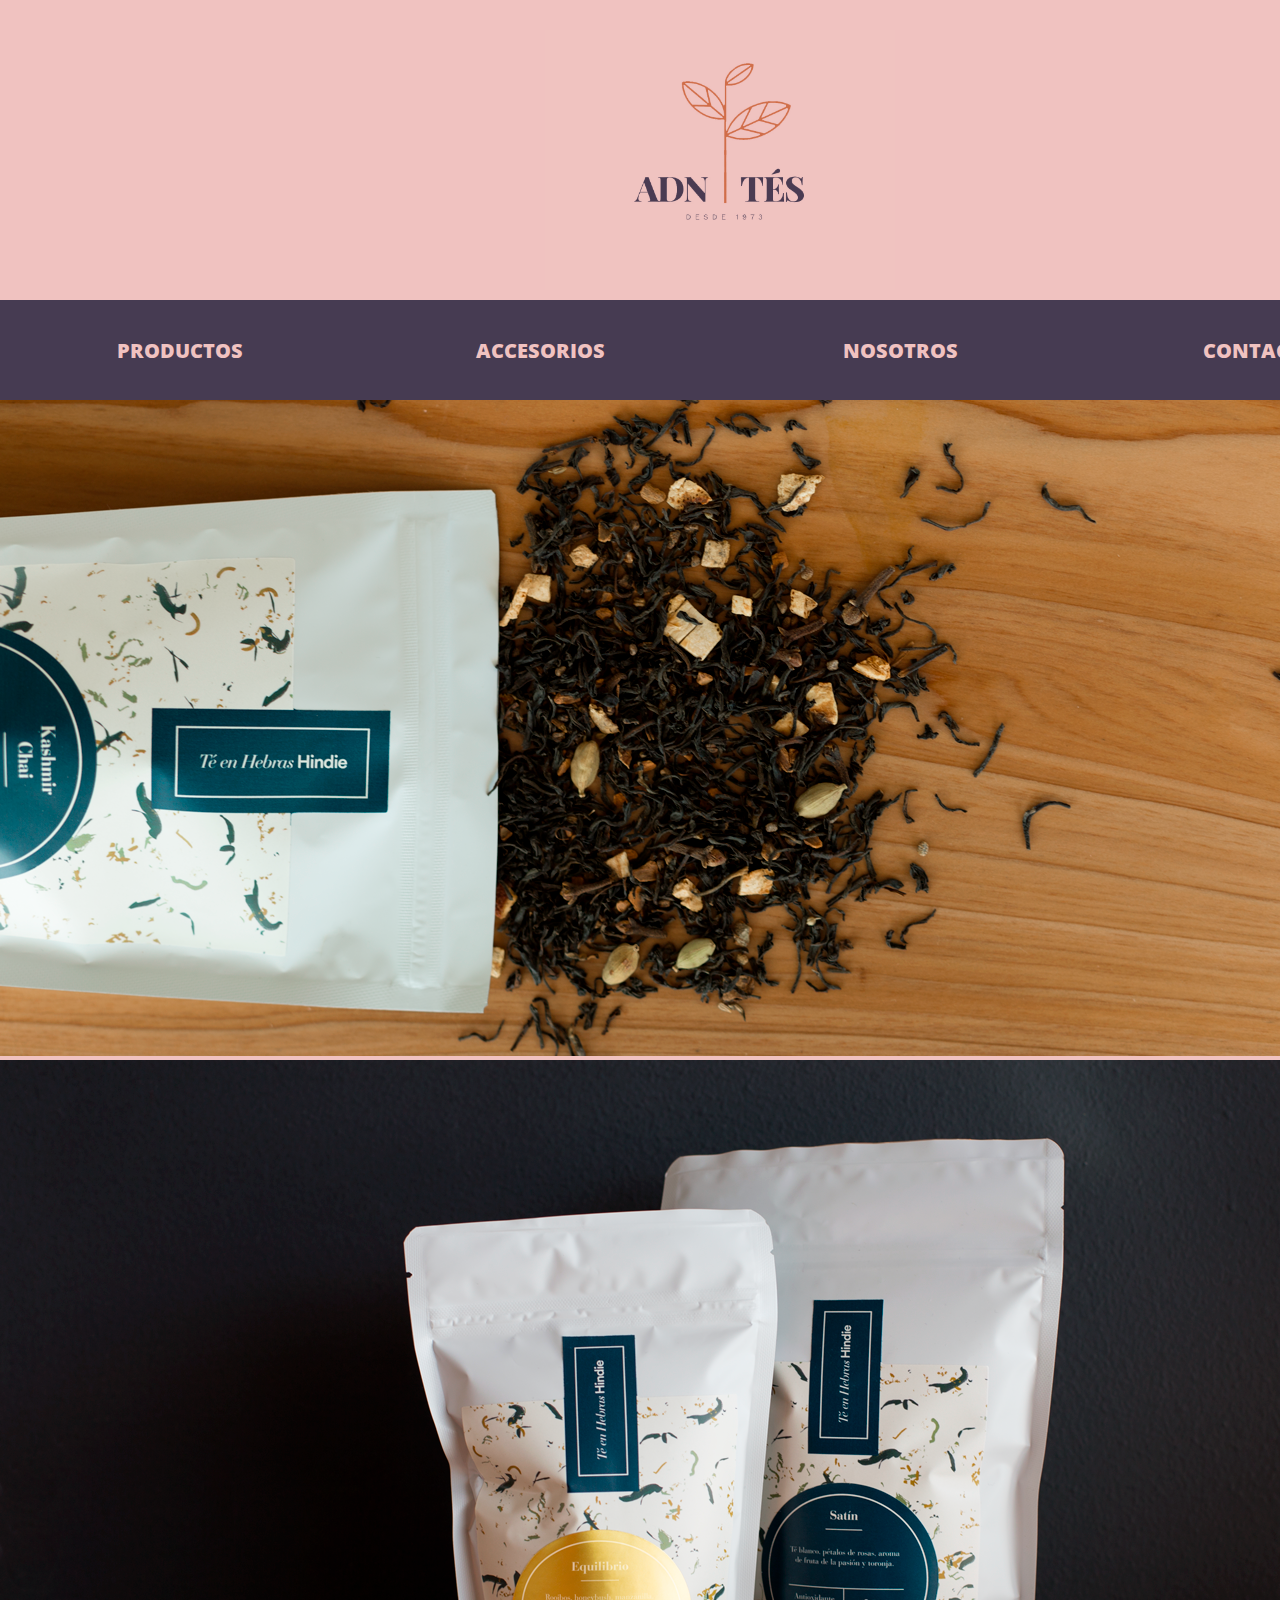
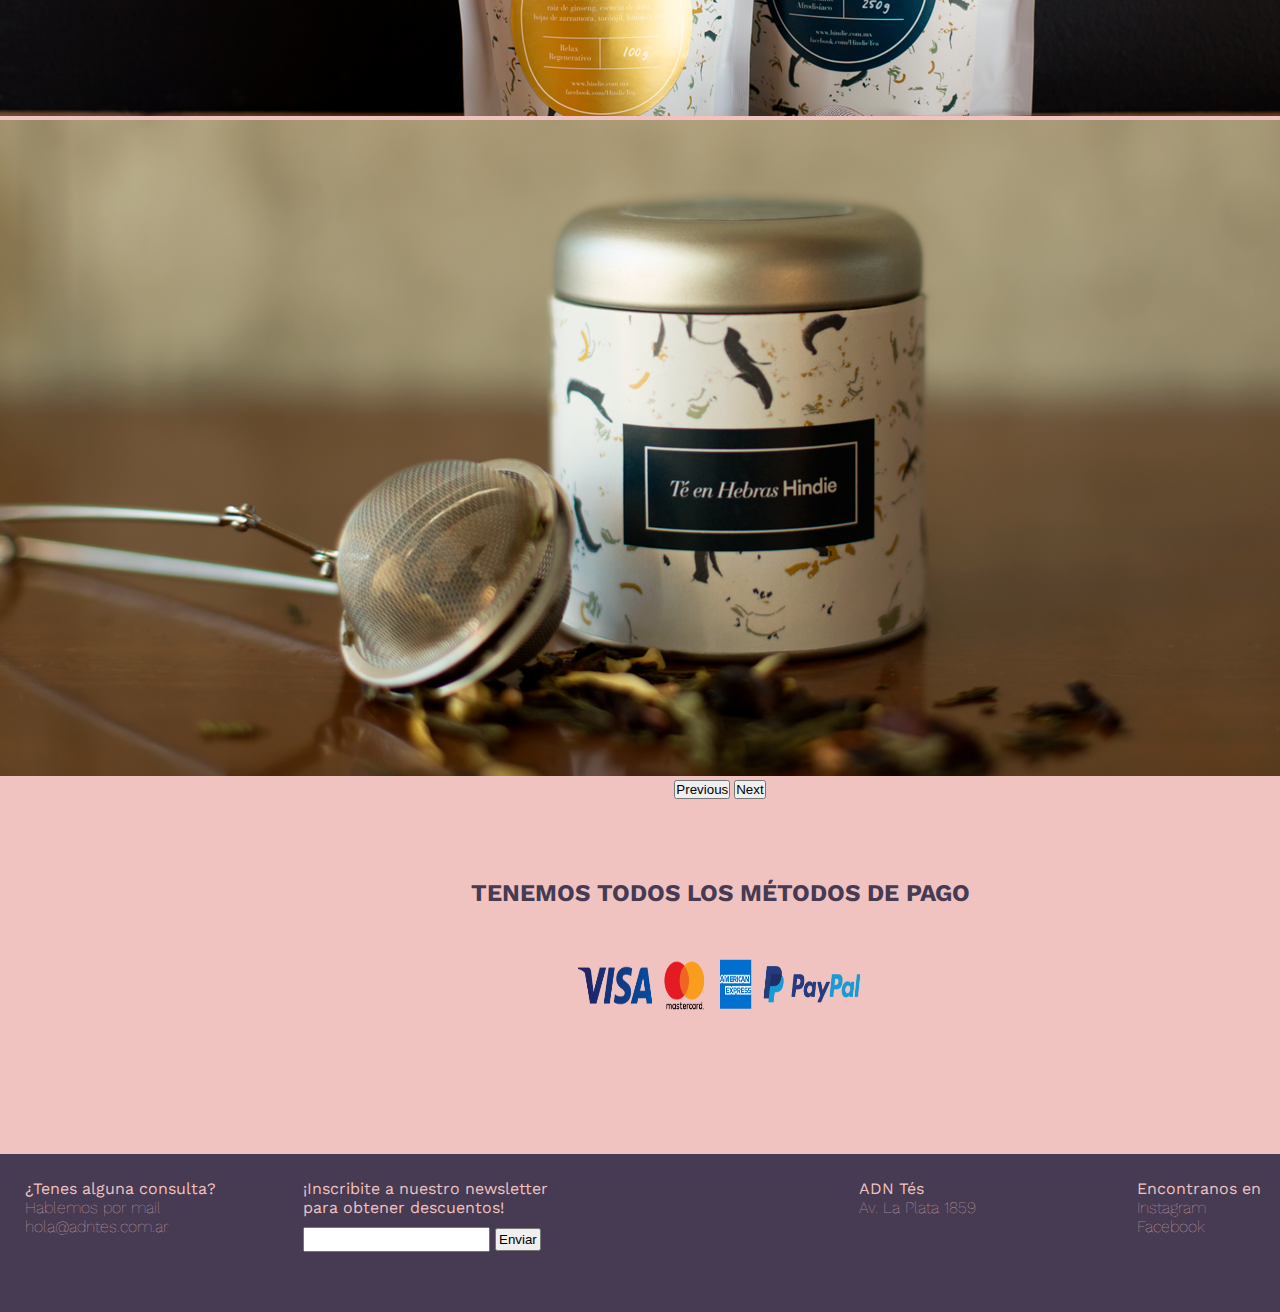
<file: index.html>
<!DOCTYPE html>
<html lang="en">
<head>
    <meta charset="UTF-8">
    <meta http-equiv="X-UA-Compatible" content="IE=edge">
    <meta name="viewport" content="width=device-width, initial-scale=1.0">
    <meta name="keywords" content="té, hebras, natural, boedo, argentino, orgánico, infusión">
    <link href="https://cdn.jsdelivr.net/npm/bootstrap@5.0.2/dist/css/bootstrap.min.css" rel="stylesheet" integrity="sha384-EVSTQN3/azprG1Anm3QDgpJLIm9Nao0Yz1ztcQTwFspd3yD65VohhpuuCOmLASjC" crossorigin="anonymous">

    <link rel="stylesheet" href="css/estilo.css">
    <link href="https://fonts.googleapis.com/css2?family=Open+Sans:wght@300;400;600;700;800&family=Work+Sans:wght@100;200;300;500;600;700&display=swap" rel="stylesheet">
    <title>ADN Tés - Home</title>

</head>
<body>
    
    <div id="grillaHome">
    
        <div id= logo>
    <header><a title="Logo ADN Tés" href="index.html"><img class="centrado" src="img/logoAdnTe.jpg" alt="Logo ADN Tés" width="350" height="260"></a></header>
     </div>
     <nav class="menu">
      <ul class="menu__list">
          <li class="menu__item"><a class="menu__link" href="productos.html">PRODUCTOS</a></li>
          <li class="menu__item"><a class="menu__link" href="accesorios.html">ACCESORIOS</a></li>
          <li class="menu__item"><a class="menu__link" href="nosotros.html">NOSOTROS</a></li>
          <li class="menu__item"><a class="menu__link" href="contacto.html">CONTACTO</a></li>
      </ul>
  </nav>
        
      <div id="carouselExampleControls" class="carousel slide" data-bs-ride="carousel">
      <div class="carousel-inner">
          <div class="carousel-item active">
            <img src="img/carru1.png" class="d-block w-100" alt="...">
          </div>


          <div class="carousel-item">
            <img src="img/carru2.png" class="d-block w-100" alt="...">
          </div>
          <div class="carousel-item">
            <img src="img/carru3.png" class="d-block w-100" alt="...">
          </div>
        </div>
        <button class="carousel-control-prev" type="button" data-bs-target="#carouselExampleControls" data-bs-slide="prev">
          <span class="carousel-control-prev-icon" aria-hidden="true"></span>
          <span class="visually-hidden">Previous</span>
        </button>

        
        <button class="carousel-control-next" type="button" data-bs-target="#carouselExampleControls" data-bs-slide="next">
          <span class="carousel-control-next-icon" aria-hidden="true"></span>
          <span class="visually-hidden">Next</span>
        </button>
      </div>

      <div id="metodosDePago">
            <p class="textoDestacado">Tenemos todos los métodos de pago</p>
            <img src="img/metodosDePago.png" alt="metodosDePago" width="350" height="73">
      </div>

      <footer class="footerStyle">
        <div class="footerStyle__consulta">
            <p class="footerStyle__textoNF1">¿Tenes alguna consulta?</p>
            <p class="footerStyle__textoRegular">Hablemos por mail</p>
            <p class="footerStyle__textoRegular">hola@adntes.com.ar</p>
        </div>
        <div class="footerStyle__newsletter">
            <p class="footerStyle__textoNF2">¡Inscribite a nuestro newsletter</p>
            <p class="footerStyle__textoNF1">para obtener descuentos!</p>
            <input class="footerStyle__textBox" type="text">
            <input class="footerStyle__enviar"type="submit" value="Enviar">
        </div>
        
        <div class="footerStyle__direccion">
            <p class="footerStyle__textoNF1">ADN Tés</p>
            <p class="footerStyle__textoRegular">Av. La Plata 1859</p>
        </div>
        <div class="footersStyle__rrss">
            <p class="footerStyle__textoNF1">Encontranos en</p>
            <p><a class="footerStyle__link" href="https://www.instagram.com/adntesboedo">Instagram</a></p>
            <p> <a class="footerStyle__link" href="https://www.facebook.com/adntesboedo">Facebook</a></p>
        </div>
      </footer>
    <script src="https://cdn.jsdelivr.net/npm/bootstrap@5.0.2/dist/js/bootstrap.bundle.min.js" integrity="sha384-MrcW6ZMFYlzcLA8Nl+NtUVF0sA7MsXsP1UyJoMp4YLEuNSfAP+JcXn/tWtIaxVXM" crossorigin="anonymous"></script> 
</body>
</html>
</file>
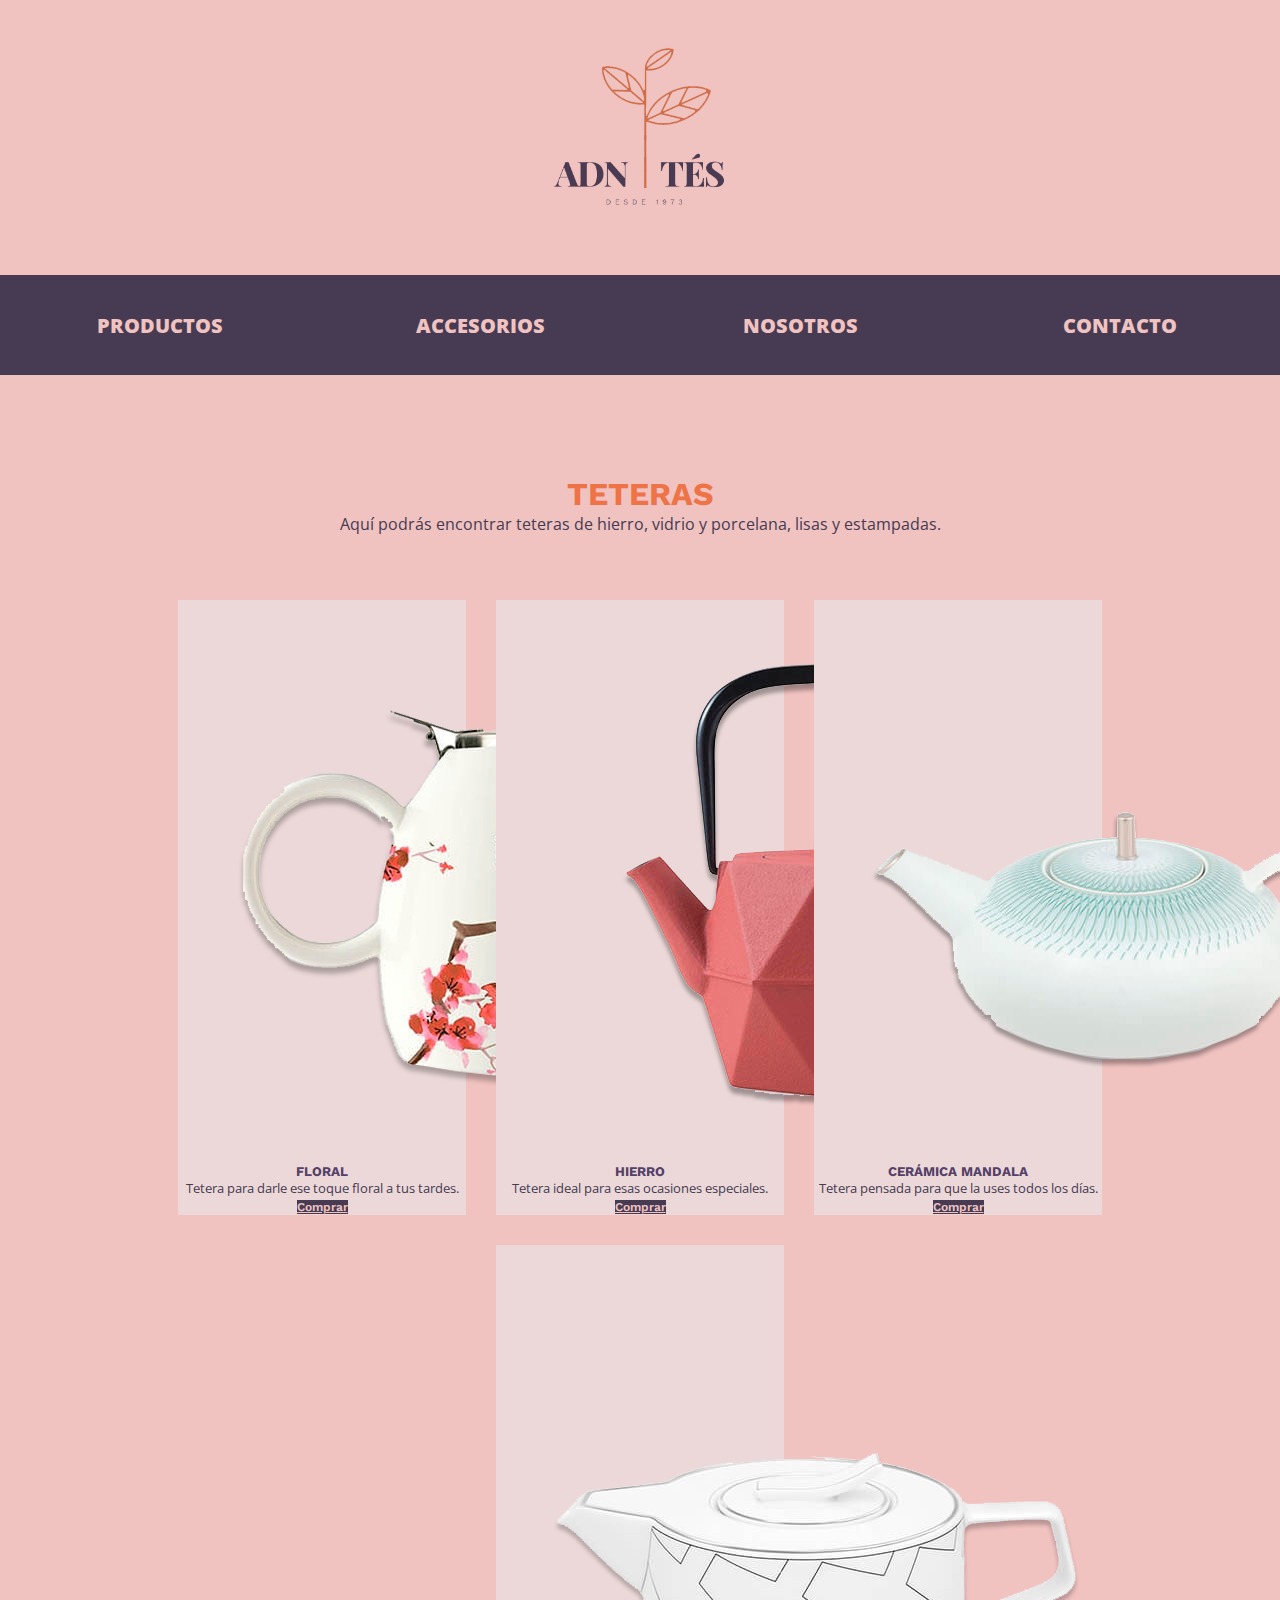
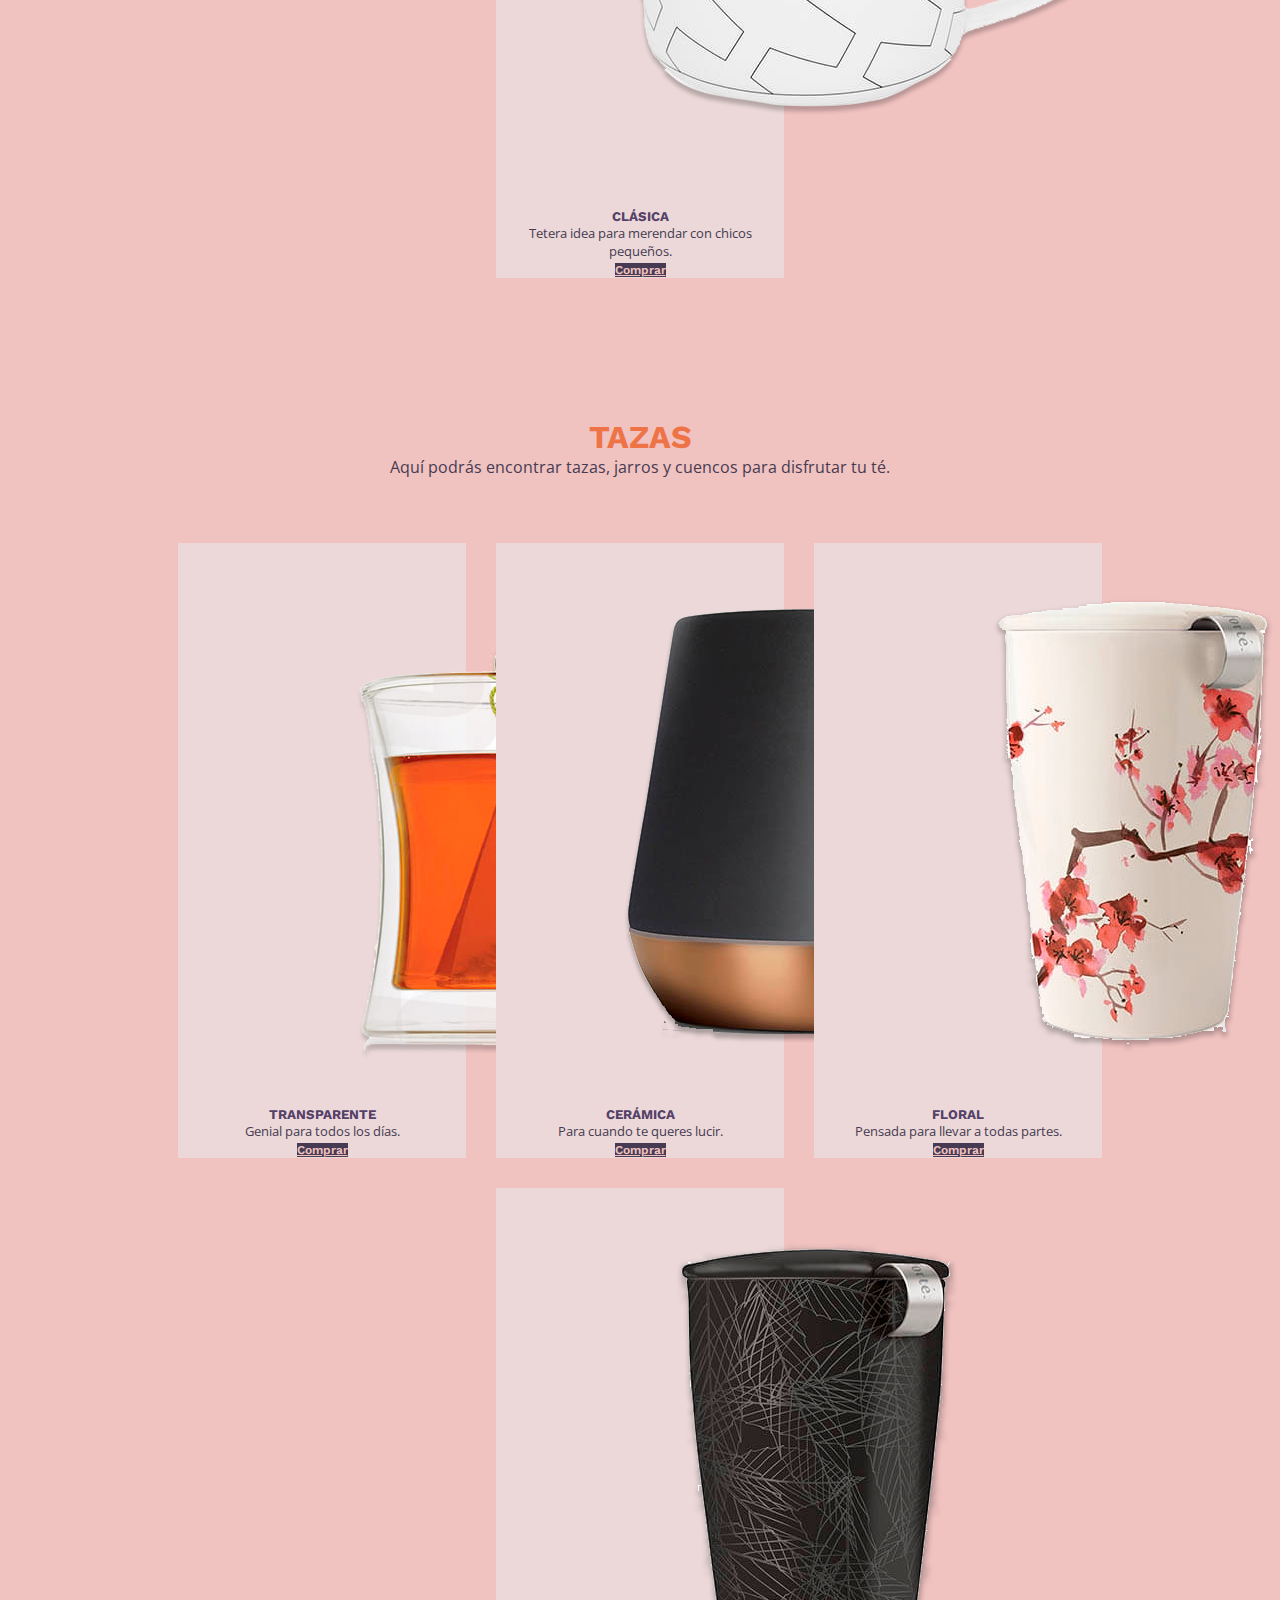
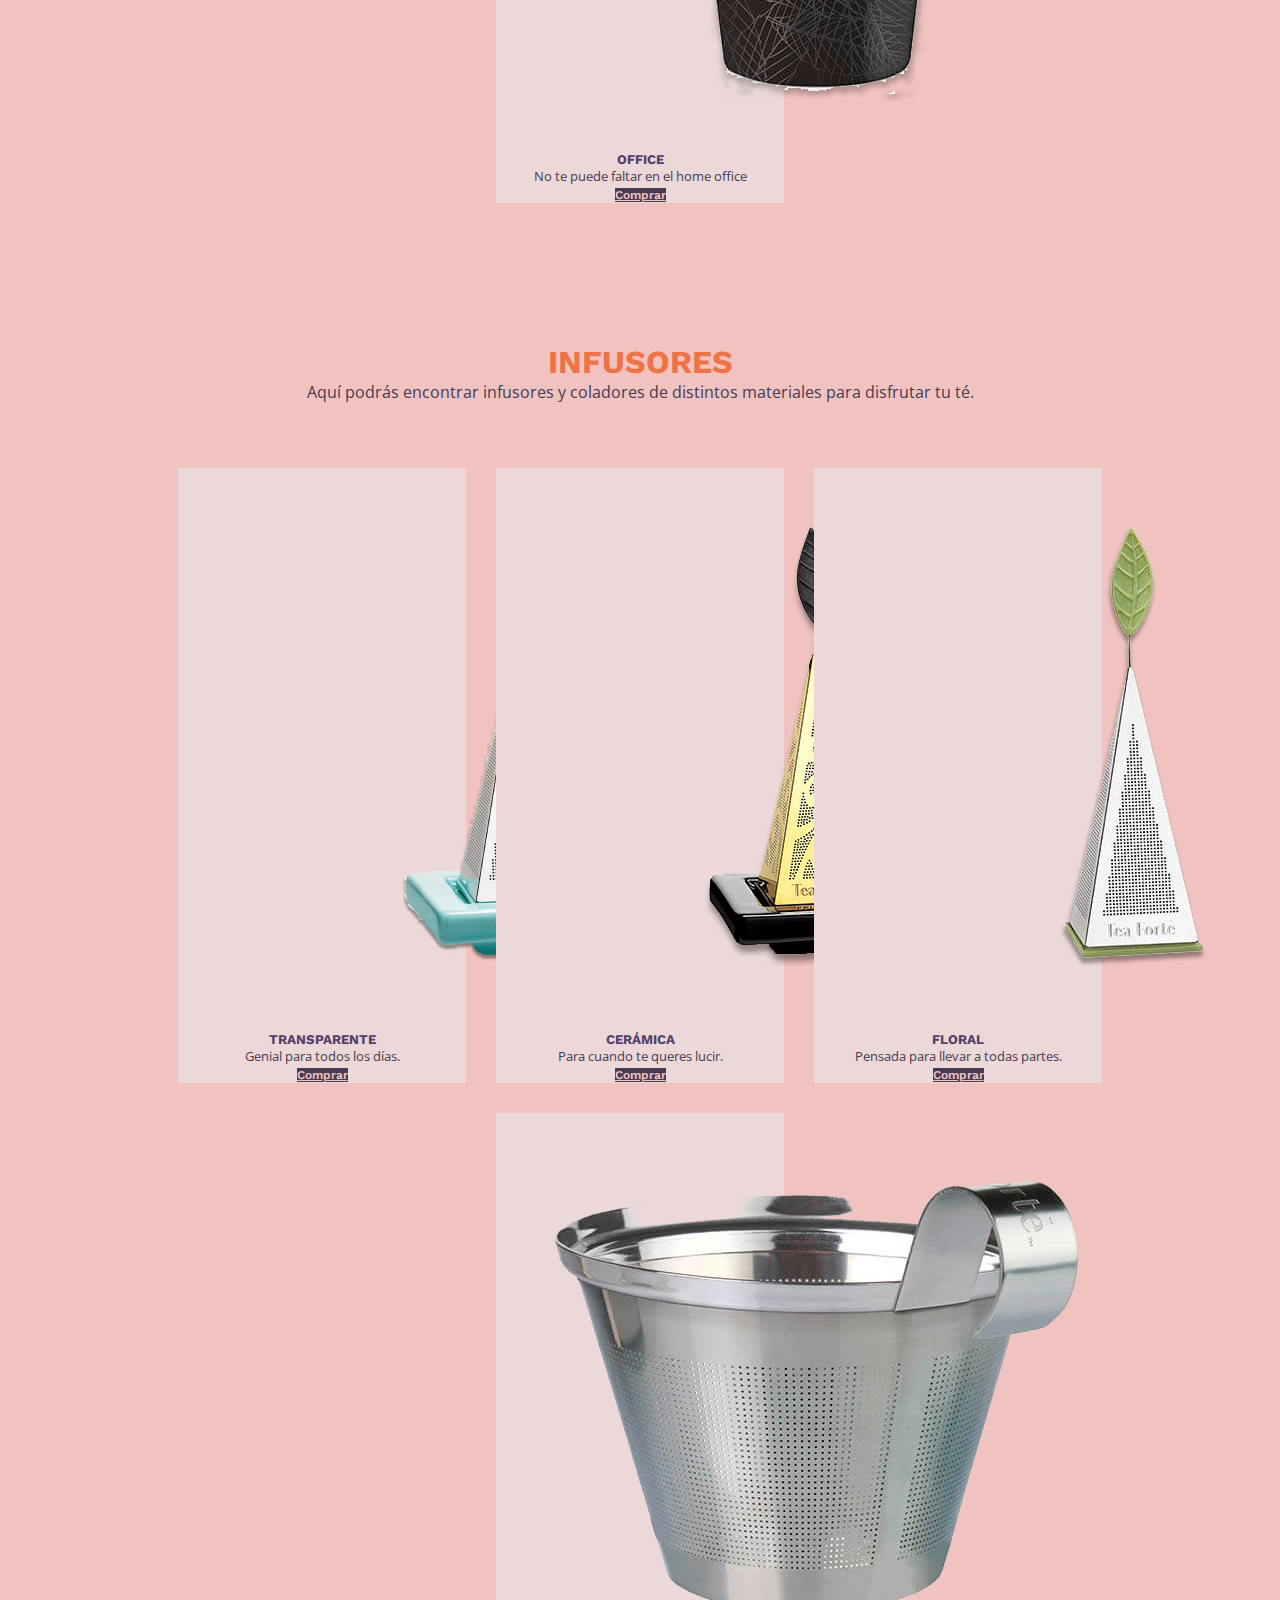
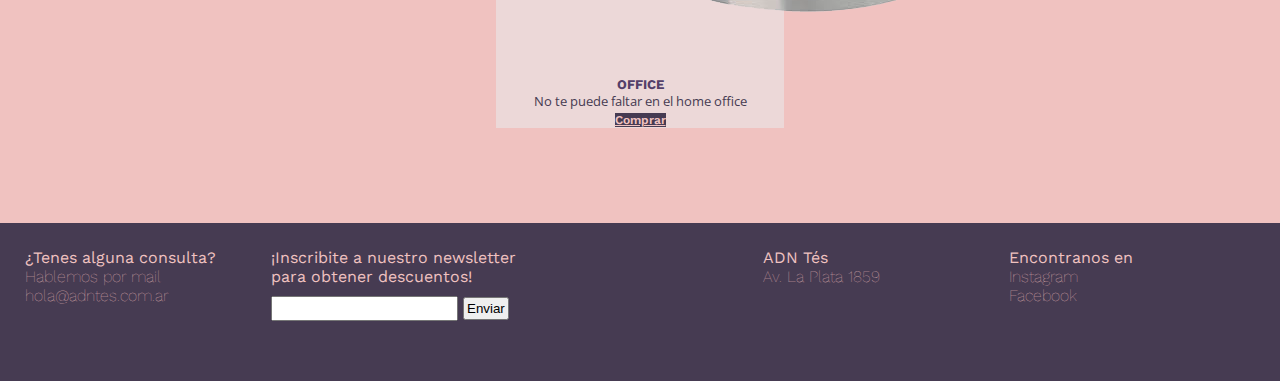
<file: accesorios.html>
<!DOCTYPE html>
<html lang="en">
<head>
    <meta charset="UTF-8">
    <meta http-equiv="X-UA-Compatible" content="IE=edge">
    <meta name="viewport" content="width=device-width, initial-scale=1.0">
    <meta name="keywords" content="comprar, té, accesorios, tazas, teteras, infusores">
    <link href="https://cdn.jsdelivr.net/npm/bootstrap@5.0.2/dist/css/bootstrap.min.css" rel="stylesheet" integrity="sha384-EVSTQN3/azprG1Anm3QDgpJLIm9Nao0Yz1ztcQTwFspd3yD65VohhpuuCOmLASjC" crossorigin="anonymous">


    <link rel="stylesheet" href="css/estilo.css">
    <link href="https://fonts.googleapis.com/css2?family=Open+Sans:wght@300;400;600;700;800&family=Work+Sans:wght@100;200;300;500;600;700&display=swap" rel="stylesheet">
    <title>Accesorios - ADN Tés</title>
</head>
<body>
    <header><a title="Logo ADN Tés" href="index.html"><img class="centrado" src="img/logoAdnTe.jpg" alt="Logo ADN Tés" width="350" height="260"></a></header>   
    <nav class="menu">
        <ul class="menu__list">
            <li class="menu__item"><a class="menu__link" href="productos.html">PRODUCTOS</a></li>
            <li class="menu__item"><a class="menu__link" href="accesorios.html">ACCESORIOS</a></li>
            <li class="menu__item"><a class="menu__link" href="nosotros.html">NOSOTROS</a></li>
            <li class="menu__item"><a class="menu__link" href="contacto.html">CONTACTO</a></li>
        </ul>
    </nav>

    <section class="teteras">
        <h1 class="teteras__h1">TETERAS</h1>
        <p class="teteras__p">Aquí podrás encontrar teteras de hierro, vidrio y porcelana, lisas y estampadas.</p>
    </section>
    
    <div class="box_productos">    
        <div class="card" style="width: 18rem;">
            <img src="img/tetera1.png" class="card-img-top" alt="...">
            <div class="card-body">
                <h5 class="card-title">FLORAL</h5>
                <p class="card-text">Tetera para darle ese toque floral a tus tardes.</p>
                <a href="#" class="btn btn-primary">Comprar</a>
            </div>
        </div>

        <div class="card" style="width: 18rem;">
            <img src="img/tetera2.png" class="card-img-top" alt="...">
            <div class="card-body">
                <h5 class="card-title">HIERRO</h5>
                <p class="card-text">Tetera ideal para esas ocasiones especiales.</p>
                <a href="#" class="btn btn-primary">Comprar</a>
            </div>
        </div>
        
        <div class="card" style="width: 18rem;">
            <img src="img/tetera3.png" class="card-img-top" alt="...">
            <div class="card-body">
                <h5 class="card-title">CERÁMICA MANDALA</h5>
                <p class="card-text">Tetera pensada para que la uses todos los días.</p>
                <a href="#" class="btn btn-primary">Comprar</a>
            </div>
        </div>
        <div class="card" style="width: 18rem;">
            <img src="img/tetera4.png" class="card-img-top" alt="...">
            <div class="card-body">
                <h5 class="card-title">CLÁSICA</h5>
                <p class="card-text">Tetera idea para merendar con chicos pequeños.</p>
                <a href="#" class="btn btn-primary">Comprar</a>
            </div>
        </div>
    </div>

<!--INICIO TAZAS-->
<section class="teteras">
    <h1 class="teteras__h1">TAZAS</h1>
    <p class="teteras__p">Aquí podrás encontrar tazas, jarros y cuencos para disfrutar tu té.</p>
</section>

<div class="box_productos">    
    <div class="card" style="width: 18rem;">
        <img src="img/taza1.png" class="card-img-top" alt="...">
        <div class="card-body">
            <h5 class="card-title">TRANSPARENTE</h5>
            <p class="card-text">Genial para todos los días.</p>
            <a href="#" class="btn btn-primary">Comprar</a>
        </div>
    </div>

    <div class="card" style="width: 18rem;">
        <img src="img/taza2.png" class="card-img-top" alt="...">
        <div class="card-body">
            <h5 class="card-title">CERÁMICA</h5>
            <p class="card-text">Para cuando te queres lucir.</p>
            <a href="#" class="btn btn-primary">Comprar</a>
        </div>
    </div>
    
    <div class="card" style="width: 18rem;">
        <img src="img/taza3.png" class="card-img-top" alt="...">
        <div class="card-body">
            <h5 class="card-title">FLORAL</h5>
            <p class="card-text">Pensada para llevar a todas partes.</p>
            <a href="#" class="btn btn-primary">Comprar</a>
        </div>
    </div>
    <div class="card" style="width: 18rem;">
        <img src="img/taza4.png" class="card-img-top" alt="...">
        <div class="card-body">
            <h5 class="card-title">OFFICE</h5>
            <p class="card-text">No te puede faltar en el home office</p>
            <a href="#" class="btn btn-primary">Comprar</a>
        </div>
    </div>
</div>

<!--INICIO INFUSORES-->
<section class="teteras">
    <h1 class="teteras__h1">INFUSORES</h1>
    <p class="teteras__p">Aquí podrás encontrar infusores y coladores de distintos materiales para disfrutar tu té.</p>
</section>

<div class="box_productos">    
    <div class="card" style="width: 18rem;">
        <img src="img/infusor1.png" class="card-img-top" alt="...">
        <div class="card-body">
            <h5 class="card-title">TRANSPARENTE</h5>
            <p class="card-text">Genial para todos los días.</p>
            <a href="#" class="btn btn-primary">Comprar</a>
        </div>
    </div>

    <div class="card" style="width: 18rem;">
        <img src="img/infusor2.png" class="card-img-top" alt="...">
        <div class="card-body">
            <h5 class="card-title">CERÁMICA</h5>
            <p class="card-text">Para cuando te queres lucir.</p>
            <a href="#" class="btn btn-primary">Comprar</a>
        </div>
    </div>
    
    <div class="card" style="width: 18rem;">
        <img src="img/infusor3.png" class="card-img-top" alt="...">
        <div class="card-body">
            <h5 class="card-title">FLORAL</h5>
            <p class="card-text">Pensada para llevar a todas partes.</p>
            <a href="#" class="btn btn-primary">Comprar</a>
        </div>
    </div>
    <div class="card" style="width: 18rem;">
        <img src="img/infusor4.png" class="card-img-top" alt="...">
        <div class="card-body">
            <h5 class="card-title">OFFICE</h5>
            <p class="card-text">No te puede faltar en el home office</p>
            <a href="#" class="btn btn-primary">Comprar</a>
        </div>
    </div>
</div>

<footer class="footerStyle">
    <div class="footerStyle__consulta">
        <p class="footerStyle__textoNF1">¿Tenes alguna consulta?</p>
        <p class="footerStyle__textoRegular">Hablemos por mail</p>
        <p class="footerStyle__textoRegular">hola@adntes.com.ar</p>
    </div>
    <div class="footerStyle__newsletter">
        <p class="footerStyle__textoNF2">¡Inscribite a nuestro newsletter</p>
        <p class="footerStyle__textoNF1">para obtener descuentos!</p>
        <input class="footerStyle__textBox" type="text">
        <input class="footerStyle__enviar"type="submit" value="Enviar">
    </div>
    
    <div class="footerStyle__direccion">
        <p class="footerStyle__textoNF1">ADN Tés</p>
        <p class="footerStyle__textoRegular">Av. La Plata 1859</p>
    </div>
    <div class="footersStyle_rrss">
        <p class="footerStyle__textoNF1">Encontranos en</p>
        <p><a class="footerStyle__link" href="https://www.instagram.com/adntesboedo">Instagram</a></p>
        <p> <a class="footerStyle__link" href="https://www.facebook.com/adntesboedo">Facebook</a></p>
    </div>
  </footer>
          <script src="https://cdn.jsdelivr.net/npm/bootstrap@5.0.2/dist/js/bootstrap.bundle.min.js" integrity="sha384-MrcW6ZMFYlzcLA8Nl+NtUVF0sA7MsXsP1UyJoMp4YLEuNSfAP+JcXn/tWtIaxVXM" crossorigin="anonymous"></script> 
</body>
</html>
</file>
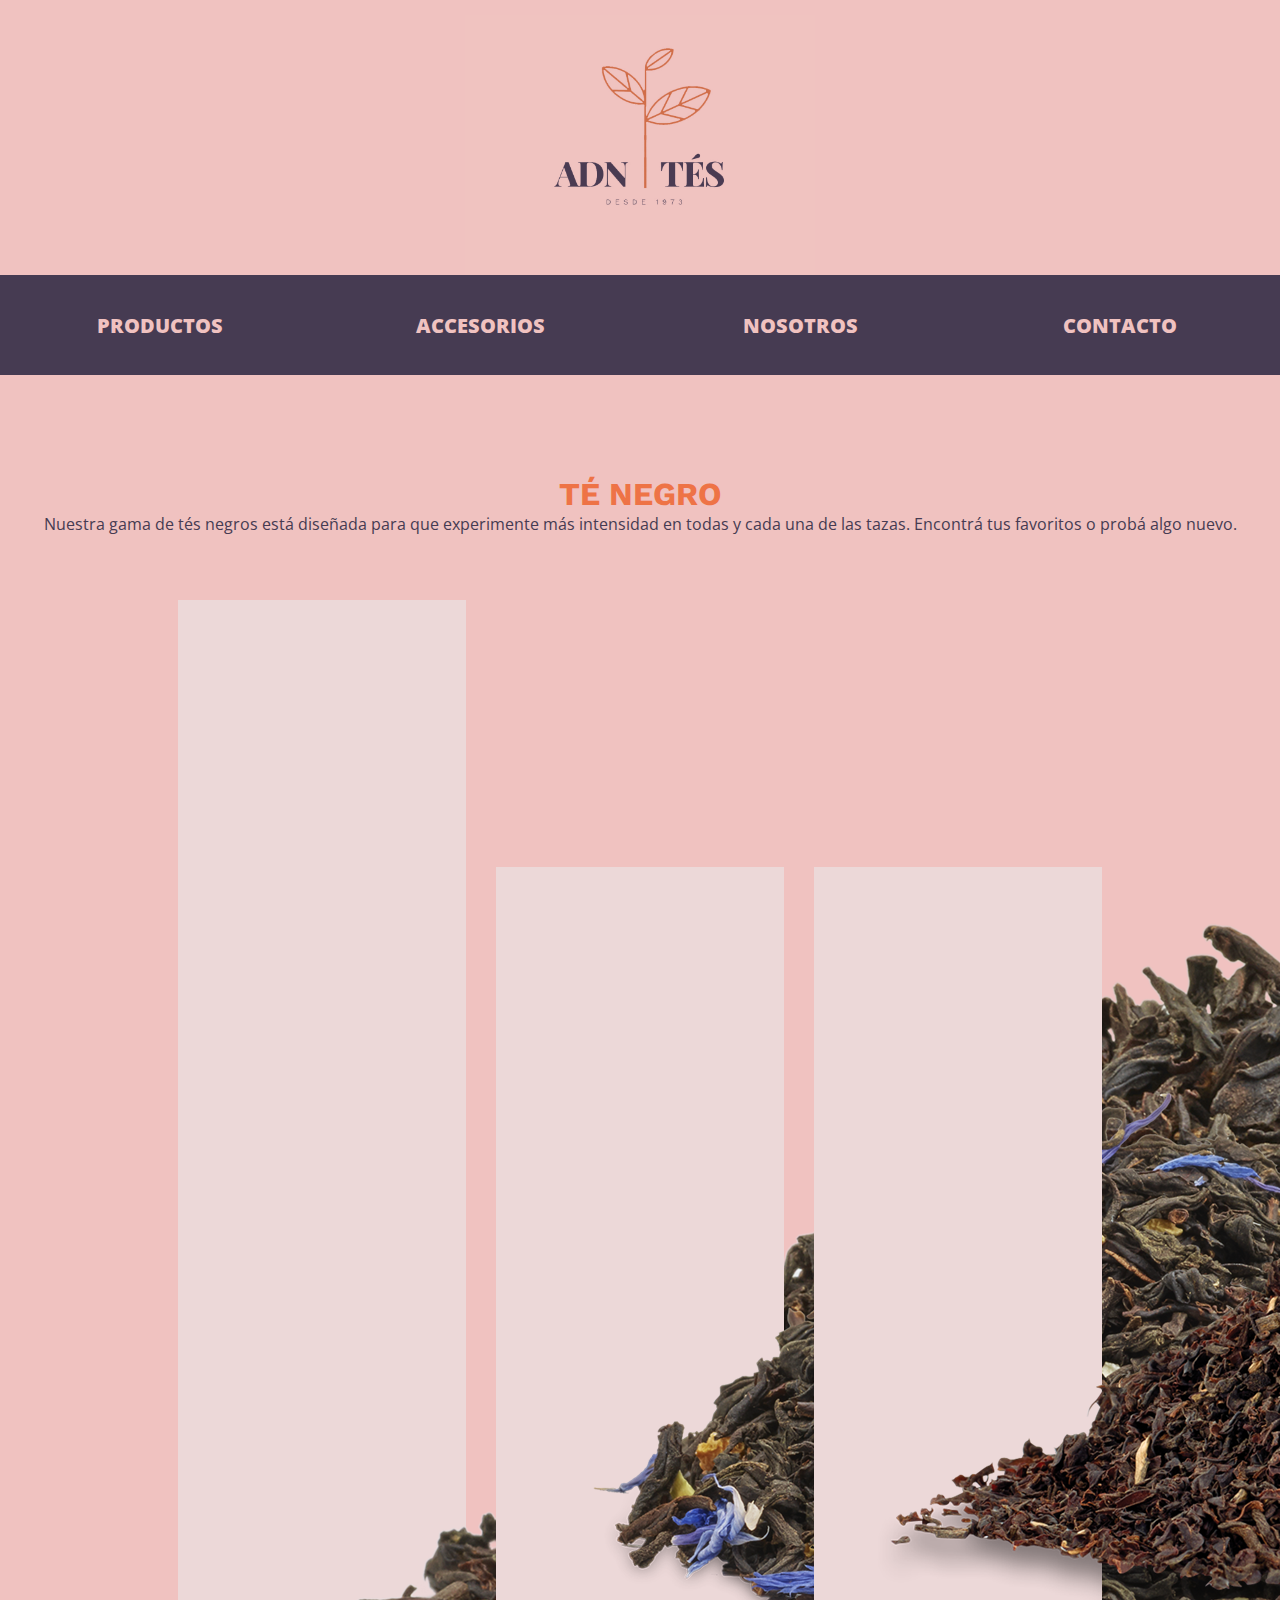
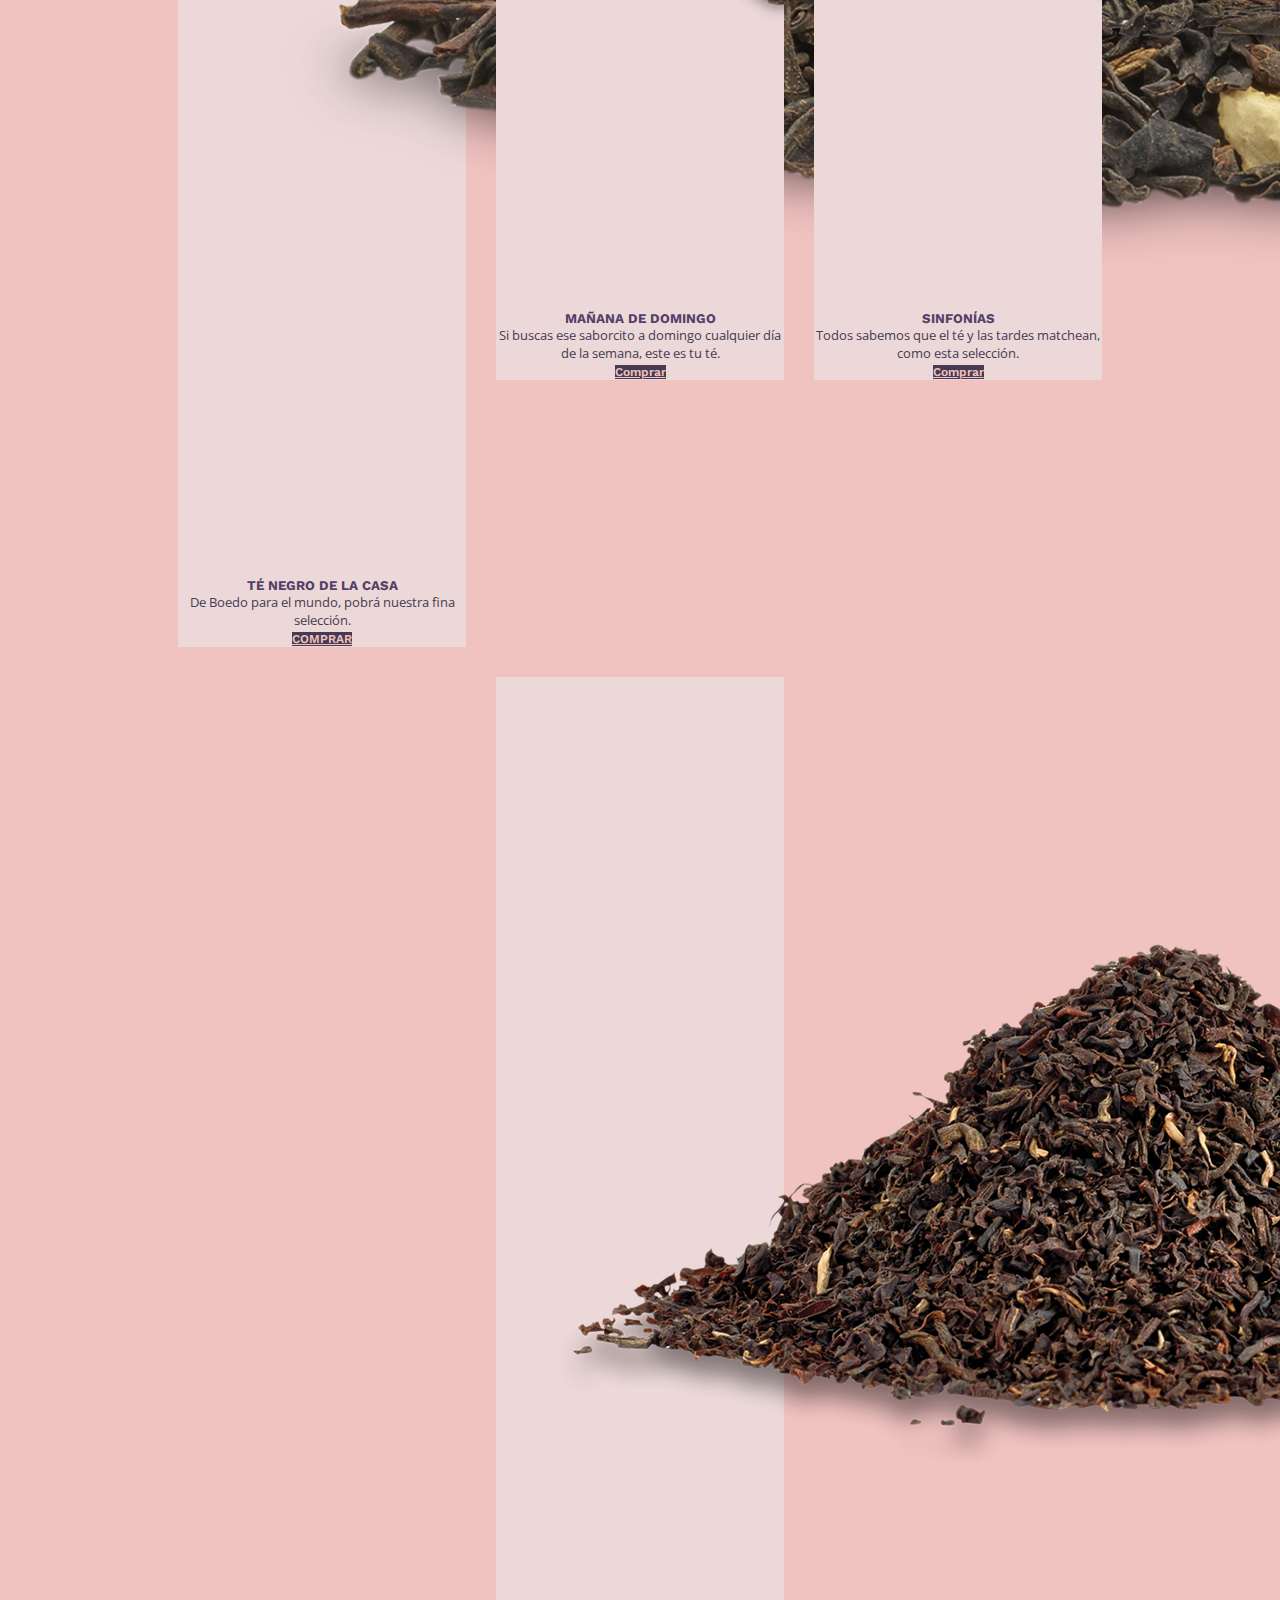
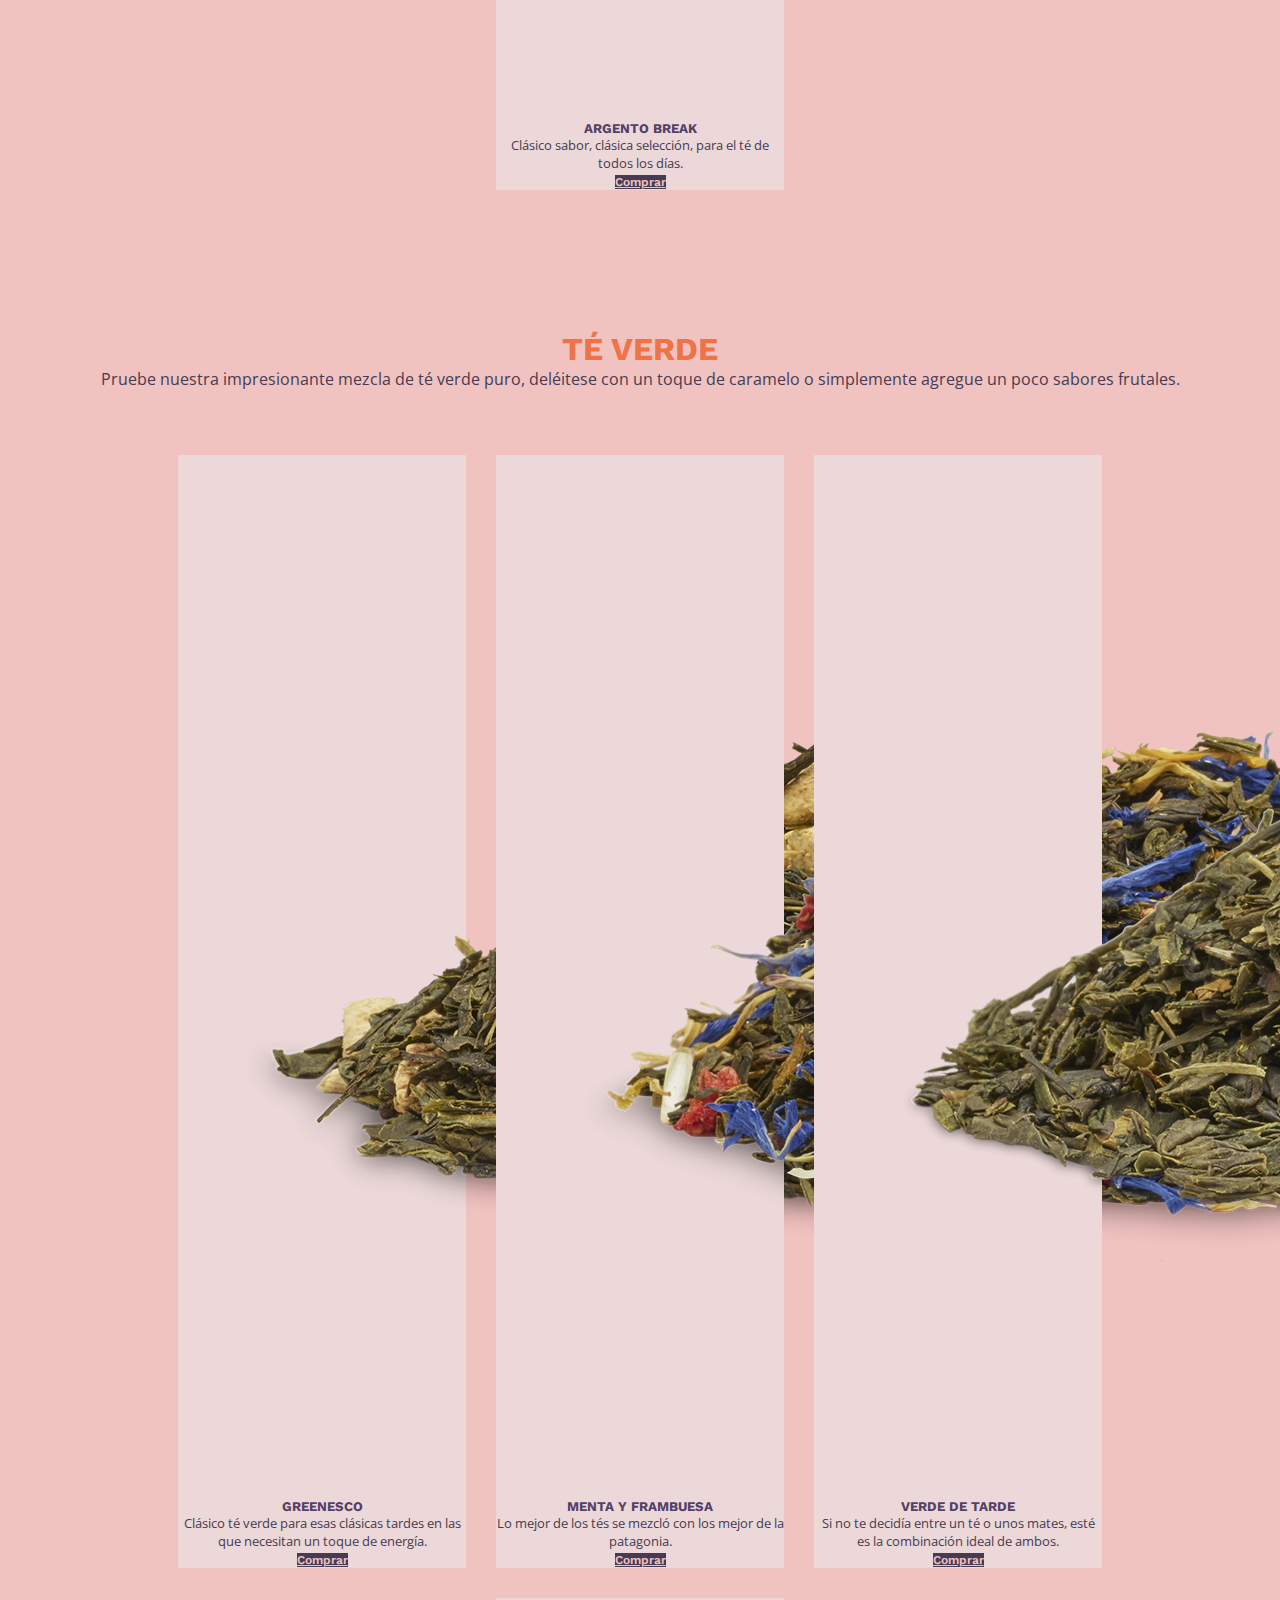
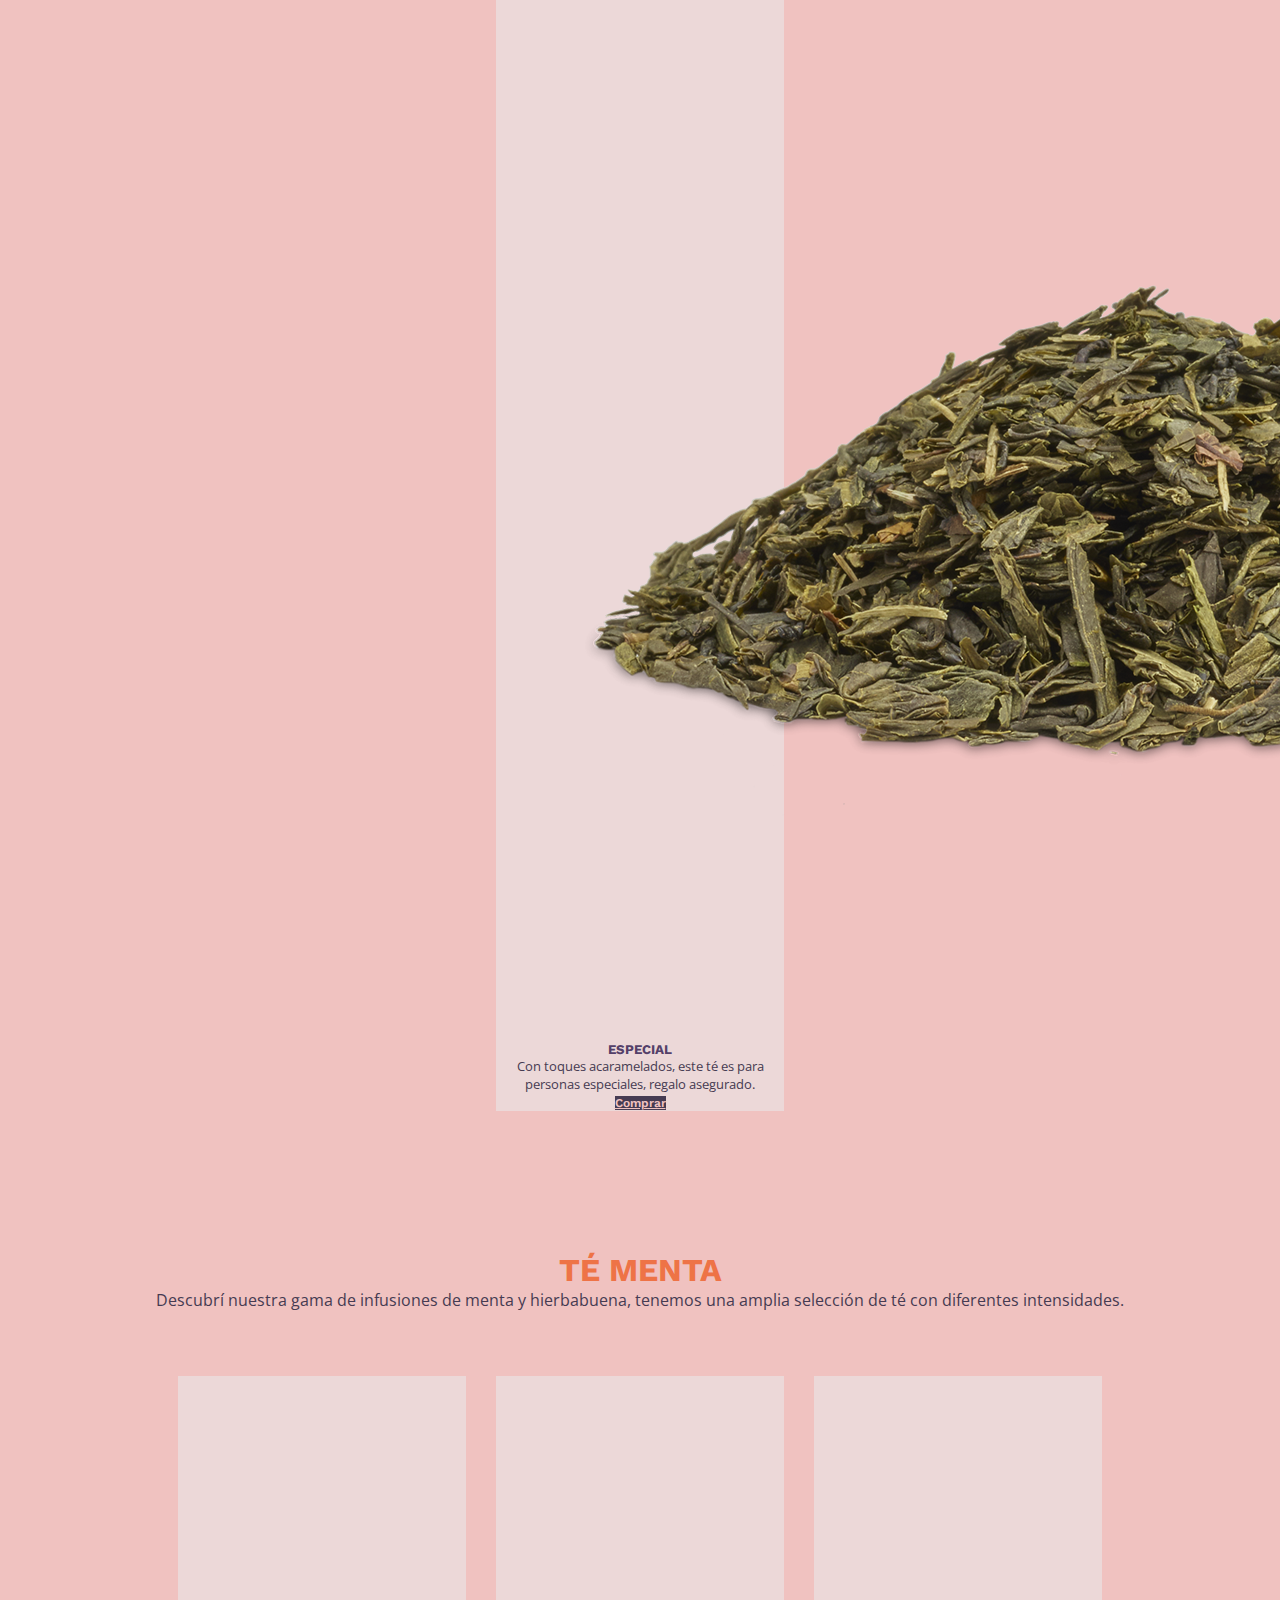
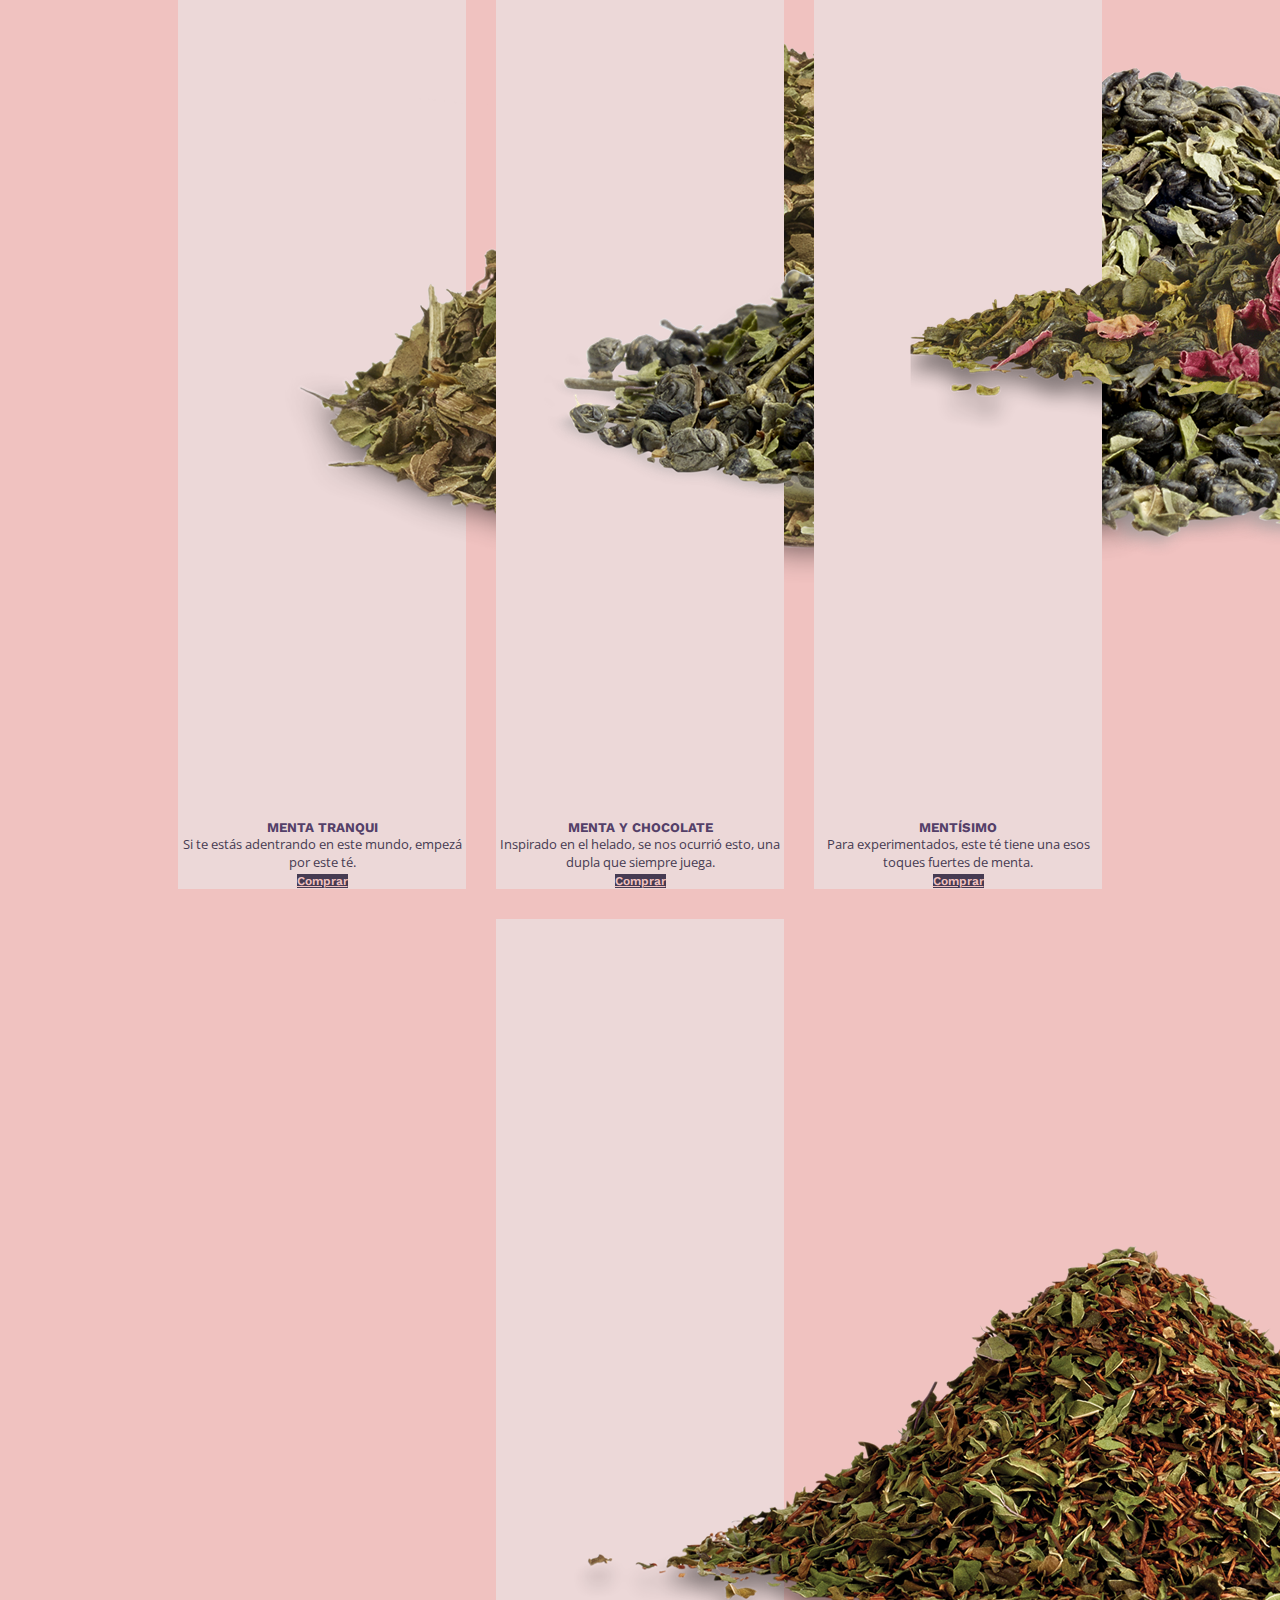
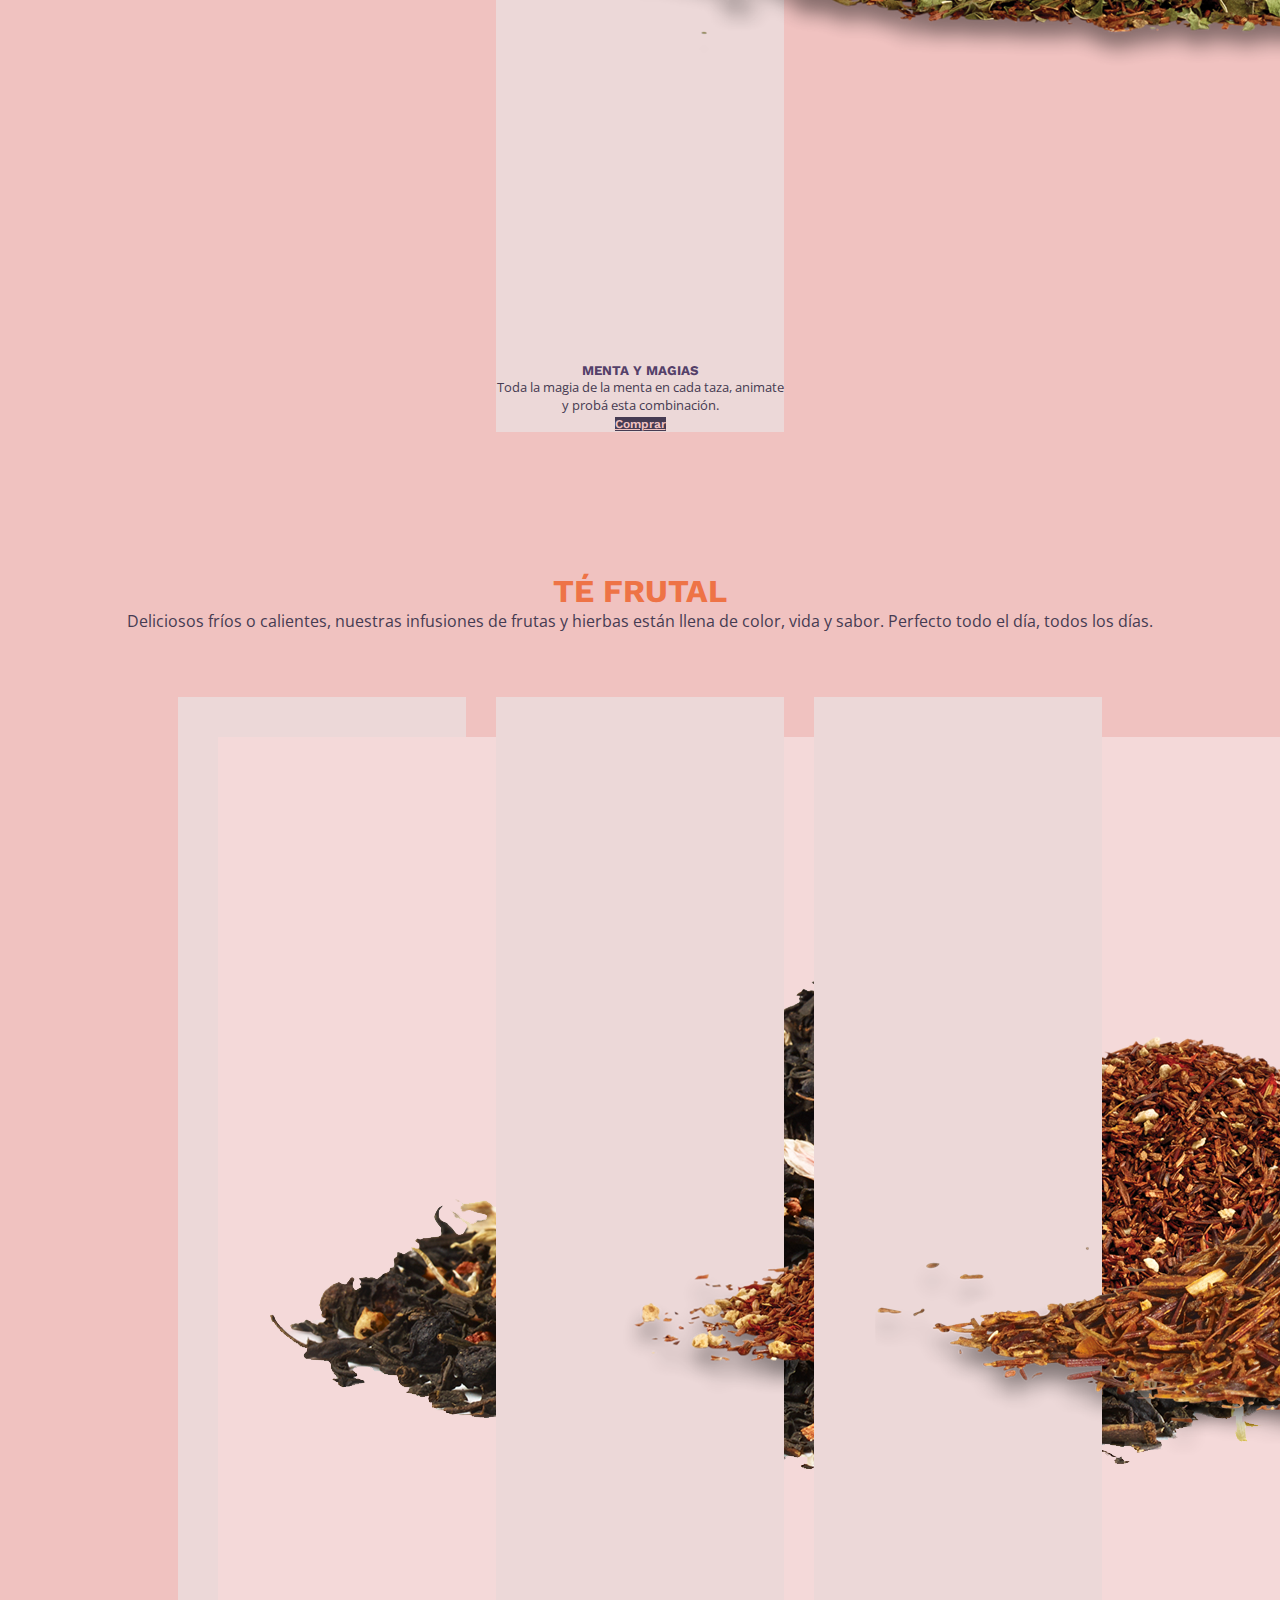
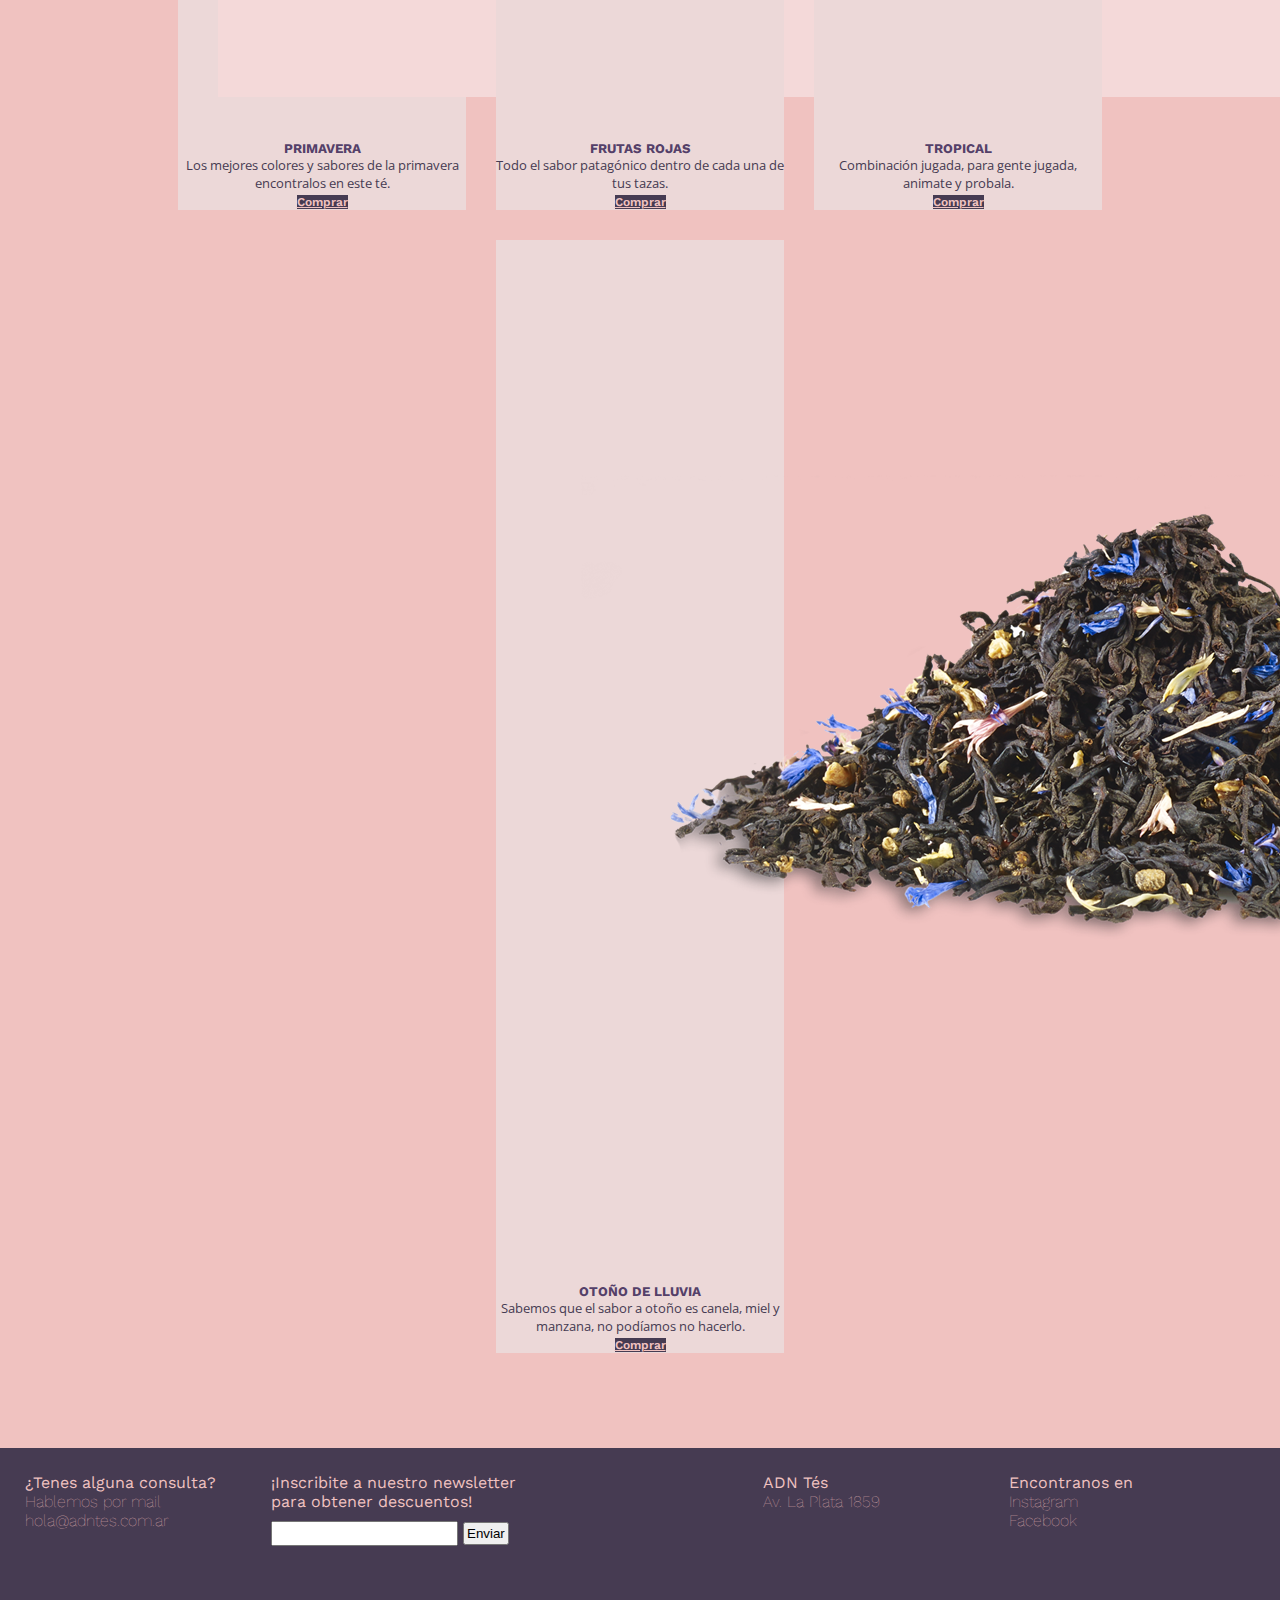
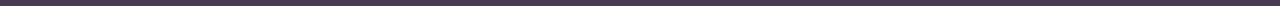
<file: productos.html>
<!DOCTYPE html>
<html lang="en">
<head>
    <meta charset="UTF-8">
    <meta http-equiv="X-UA-Compatible" content="IE=edge">
    <meta name="viewport" content="width=device-width, initial-scale=1.0">
    <meta name="keywords" content="comprar, té hebras, natural, negro, menta, verde, frutal">
    <link href="https://cdn.jsdelivr.net/npm/bootstrap@5.0.2/dist/css/bootstrap.min.css" rel="stylesheet" integrity="sha384-EVSTQN3/azprG1Anm3QDgpJLIm9Nao0Yz1ztcQTwFspd3yD65VohhpuuCOmLASjC" crossorigin="anonymous">


    <link rel="stylesheet" href="css/estilo.css">
    <link href="https://fonts.googleapis.com/css2?family=Open+Sans:wght@300;400;600;700;800&family=Work+Sans:wght@100;200;300;500;600;700&display=swap" rel="stylesheet">
    <title>Productos - ADN Tés</title>
</head>
<body>
    <header><a title="Logo ADN Tés" href="index.html"><img class="centrado" src="img/logoAdnTe.jpg" alt="Logo ADN Tés" width="350" height="260"></a></header>    
    <nav class="menu">
        <ul class="menu__list">
            <li class="menu__item"><a class="menu__link" href="productos.html">PRODUCTOS</a></li>
            <li class="menu__item"><a class="menu__link" href="accesorios.html">ACCESORIOS</a></li>
            <li class="menu__item"><a class="menu__link" href="nosotros.html">NOSOTROS</a></li>
            <li class="menu__item"><a class="menu__link" href="contacto.html">CONTACTO</a></li>
        </ul>
    </nav>

        <section class="teteras">
            <h1 class="teteras__h1">TÉ NEGRO</h1>
            <p class="teteras__p">Nuestra gama de tés negros está diseñada para que experimente más intensidad en todas y cada una de las tazas. Encontrá tus favoritos o probá algo nuevo.</p>
        </section>

    <div class="box_productos">    
        <div class="card" style="width: 18rem;">
            <img src="img/tenegro1.png" class="card-img-top" alt="té en hebras negro ADN tés">
            <div class="card-body">
            <h5 class="card-title">TÉ NEGRO DE LA CASA</h5>
            <p class="card-text">De Boedo para el mundo, pobrá nuestra fina selección.</p>
            <a href="#" class="btn">COMPRAR</a>
            </div>
        </div>
        <div class="card" style="width: 18rem;">
            <img src="img/tenegro2.png" class="card-img-top" alt="té en hebras negro ADN tés">
            <div class="card-body">
            <h5 class="card-title">MAÑANA DE DOMINGO</h5>
            <p class="card-text">Si buscas ese saborcito a domingo cualquier día de la semana, este es tu té.</p>
            <a href="#" class="btn btn-primary">Comprar</a>
            </div>
        </div>

        <div class="card" style="width: 18rem;">
            <img src="img/tenegro3.png" class="card-img-top" alt="té en hebras negro ADN tés">
            <div class="card-body">
            <h5 class="card-title">SINFONÍAS</h5>
            <p class="card-text">Todos sabemos que el té y las tardes matchean, como esta selección.</p>
            <a href="#" class="btn btn-primary">Comprar</a>
            </div>
        </div>

        <div class="card" style="width: 18rem;">
            <img src="img/tenegro3.png" class="card-img-top" alt="té en hebras negro ADN tés">
            <div class="card-body">
            <h5 class="card-title">ARGENTO BREAK</h5>
            <p class="card-text">Clásico sabor, clásica selección, para el té de todos los días.</p>
            <a href="#" class="btn btn-primary">Comprar</a>
            </div>
        </div>
    </div>  


<!--INICIO DE TÉ VERDE-->

    <section class="teteras">
        <h1 class="teteras__h1">TÉ VERDE</h1>
        <p class="teteras__p">Pruebe nuestra impresionante mezcla de té verde puro, deléitese con un toque de caramelo o simplemente agregue un poco sabores frutales.</p>
    </section>

<div class="box_productos">    
    <div class="card" style="width: 18rem;">
        <img src="img/teverde1.png" class="card-img-top" alt="té en hebras verde ADN tés">
        <div class="card-body">
        <h5 class="card-title">GREENESCO</h5>
        <p class="card-text">Clásico té verde para esas clásicas tardes en las que necesitan un toque de energía.</p>
        <a href="#" class="btn btn-primary">Comprar</a>
        </div>
    </div>
    <div class="card" style="width: 18rem;">
        <img src="img/teverde2.png" class="card-img-top" alt="té en hebras verde ADN tés">
        <div class="card-body">
        <h5 class="card-title">MENTA Y FRAMBUESA</h5>
        <p class="card-text">Lo mejor de los tés se mezcló con los mejor de la patagonia.</p>
        <a href="#" class="btn btn-primary">Comprar</a>
        </div>
    </div>

    <div class="card" style="width: 18rem;">
        <img src="img/teverde3.png" class="card-img-top" alt="té en hebras verde ADN tés">
        <div class="card-body">
        <h5 class="card-title">VERDE DE TARDE</h5>
        <p class="card-text">Si no te decidía entre un té o unos mates, esté es la combinación ideal de ambos.</p>
        <a href="#" class="btn btn-primary">Comprar</a>
        </div>
    </div>

    <div class="card" style="width: 18rem;">
        <img src="img/teverde3.png" class="card-img-top" alt="té en hebras verde ADN tés">
        <div class="card-body">
        <h5 class="card-title">ESPECIAL</h5>
        <p class="card-text">Con toques acaramelados, este té es para personas especiales, regalo asegurado.</p>
        <a href="#" class="btn btn-primary">Comprar</a>
        </div>
    </div>
</div>  

<!--INICIO TÉ MENTA-->

<section class="teteras">
    <h1 class="teteras__h1">TÉ MENTA</h1>
    <p class="teteras__p">Descubrí nuestra gama de infusiones de menta y hierbabuena, tenemos una amplia selección de té con diferentes intensidades.</p>
</section>

<div class="box_productos">    
    <div class="card" style="width: 18rem;">
        <img src="img/tementa1.png" class="card-img-top" alt="té en hebras menta ADN tés">
        <div class="card-body">
        <h5 class="card-title">MENTA TRANQUI</h5>
        <p class="card-text">Si te estás adentrando en este mundo, empezá por este té.</p>
        <a href="#" class="btn btn-primary">Comprar</a>
        </div>
    </div>
    <div class="card" style="width: 18rem;">
        <img src="img/tementa2.png" class="card-img-top" alt="té en hebras menta ADN tés">
        <div class="card-body">
        <h5 class="card-title">MENTA Y CHOCOLATE</h5>
        <p class="card-text">Inspirado en el helado, se nos ocurrió esto, una dupla que siempre juega.</p>
        <a href="#" class="btn btn-primary">Comprar</a>
        </div>
    </div>

    <div class="card" style="width: 18rem;">
        <img src="img/tementa3.png" class="card-img-top" alt="té en hebras menta ADN tés">
        <div class="card-body">
        <h5 class="card-title">MENTÍSIMO</h5>
        <p class="card-text">Para experimentados, este té tiene una esos toques fuertes de menta.</p>
        <a href="#" class="btn btn-primary">Comprar</a>
        </div>
    </div>

    <div class="card" style="width: 18rem;">
        <img src="img/tementa4.png" class="card-img-top" alt="té en hebras menta ADN tés">
        <div class="card-body">
        <h5 class="card-title">MENTA Y MAGIAS</h5>
        <p class="card-text">Toda la magia de la menta en cada taza, animate y probá esta combinación.</p>
        <a href="#" class="btn btn-primary">Comprar</a>
        </div>
    </div>
</div>  

<!--INICIO TÉ FRUTAL-->
<section class="teteras">
    <h1 class="teteras__h1">TÉ FRUTAL</h1>
    <p class="teteras__p">Deliciosos fríos o calientes, nuestras infusiones de frutas y hierbas están llena de color, vida y sabor. Perfecto todo el día, todos los días.</p>
</section>

<div class="box_productos">    
    <div class="card" style="width: 18rem;">
        <img src="img/tefrutal1.png" class="card-img-top" alt="té en hebras frutal ADN tés">
        <div class="card-body">
        <h5 class="card-title">PRIMAVERA</h5>
        <p class="card-text">Los mejores colores y sabores de la primavera encontralos en este té.</p>
        <a href="#" class="btn btn-primary">Comprar</a>
        </div>
    </div>
    <div class="card" style="width: 18rem;">
        <img src="img/tefrutal2.png" class="card-img-top" alt="té en hebras frutal ADN tés">
        <div class="card-body">
        <h5 class="card-title">FRUTAS ROJAS</h5>
        <p class="card-text">Todo el sabor patagónico dentro de cada una de tus tazas.</p>
        <a href="#" class="btn btn-primary">Comprar</a>
        </div>
    </div>

    <div class="card" style="width: 18rem;">
        <img src="img/tefrutal3.png" class="card-img-top" alt="té en hebras frutal ADN tés">
        <div class="card-body">
        <h5 class="card-title">TROPICAL</h5>
        <p class="card-text">Combinación jugada, para gente jugada, animate y probala.</p>
        <a href="#" class="btn btn-primary">Comprar</a>
        </div>
    </div>

    <div class="card" style="width: 18rem;">
        <img src="img/tefrutal4.png" class="card-img-top" alt="té en hebras frutal ADN tés">
        <div class="card-body">
        <h5 class="card-title">OTOÑO DE LLUVIA</h5>
        <p class="card-text">Sabemos que el sabor a otoño es canela, miel y manzana, no podíamos no hacerlo.</p>
        <a href="#" class="btn btn-primary">Comprar</a>
        </div>
    </div>
</div>  

    <footer class="footerStyle">
        <div class="footerStyle__consulta">
            <p class="footerStyle__textoNF1">¿Tenes alguna consulta?</p>
            <p class="footerStyle__textoRegular">Hablemos por mail</p>
            <p class="footerStyle__textoRegular">hola@adntes.com.ar</p>
        </div>
        <div class="footerStyle__newsletter">
            <p class="footerStyle__textoNF2">¡Inscribite a nuestro newsletter</p>
            <p class="footerStyle__textoNF1">para obtener descuentos!</p>
            <input class="footerStyle__textBox" type="text">
            <input class="footerStyle__enviar"type="submit" value="Enviar">
        </div>
        
        <div class="footerStyle__direccion">
            <p class="footerStyle__textoNF1">ADN Tés</p>
            <p class="footerStyle__textoRegular">Av. La Plata 1859</p>
        </div>
        <div class="footersStyle_rrss">
            <p class="footerStyle__textoNF1">Encontranos en</p>
            <p><a class="footerStyle__link" href="https://www.instagram.com/adntesboedo">Instagram</a></p>
            <p> <a class="footerStyle__link" href="https://www.facebook.com/adntesboedo">Facebook</a></p>
        </div>
      </footer>
      <script src="https://cdn.jsdelivr.net/npm/bootstrap@5.0.2/dist/js/bootstrap.bundle.min.js" integrity="sha384-MrcW6ZMFYlzcLA8Nl+NtUVF0sA7MsXsP1UyJoMp4YLEuNSfAP+JcXn/tWtIaxVXM" crossorigin="anonymous"></script> 
</footer>
</body>
</html>
</file>
<file: css/estilo.css>
* {
  margin: 0;
  padding: 0; }

body {
  background-color: #f0c2c0; }

header {
  padding-top: 15px; }

/* ////////// SECCION HOME ////////// */
/*GRID HOME*/
#grillaHome {
  display: grid;
  height: auto;
  grid-template-columns: 100%;
  grid-template-rows: 300px 80px 800px 250px 250px;
  grid-template-areas: "logo logo logo logo"
 "nav nav nav nav"
 "video video video video"
 "pago pago pago pago"
 "footer footer footer footer"; }

/*FIN GRID HOME*/
/* PARTES DEL GRID HOME */
#logo {
  grid-area: logo;
  padding-top: 15px; }

#carouselExampleControls {
  grid-area: video;
  text-align: center; }

#metodosDePago {
  grid-area: pago;
  text-align: center;
  margin-top: 80px;
  margin-bottom: 50px; }

/* FIN PARTES DEL GRID HOME */
/* BARRA NAV */
.menu {
  grid-area: nav; }
  .menu__list {
    grid-area: "nav";
    padding: 0;
    margin: 0;
    display: flex;
    list-style-type: none;
    justify-content: space-around;
    align-items: center;
    height: 80px;
    background-color: #463b52; }
  .menu__item {
    font-size: 20px;
    width: 10%;
    text-align: center;
    color: #f0c2c0;
    text-decoration: none;
    font-family: 'Open Sans', sans-serif;
    font-weight: 800;
    text-decoration: none; }
  .menu__link {
    color: #f0c2c0;
    text-decoration: none; }
  .menu__link:hover {
    cursor: pointer;
    padding-left: 5px;
    color: #ee7346; }

/* FIN BARRA NAV */
/* FOOTER */
.footerStyle {
  grid-area: footer;
  display: grid;
  grid-template-columns: 20% 40% 20% 20%;
  grid-template-areas: "mail newslletter direccion rrss";
  background: #463b52;
  color: #f0c2c0;
  font-family: 'Work Sans', sans-serif;
  font-weight: 100;
  border-spacing: 0px;
  padding: 25px;
  margin-top: 55px;
  list-style-type: none;
  justify-content: space-between;
  border-bottom: 35px solid #463b52; }
  .footerStyle__textoNF1, .footerStyle__textoNF2, .footerStyle__link, .footerStyle__textoRegular {
    color: #f0c2c0;
    font-family: 'Work Sans', sans-serif;
    font-weight: 400; }
  .footerStyle__textoNF2 {
    margin: 0%; }
  .footerStyle__link {
    font-weight: 100;
    text-decoration: none; }
  .footerStyle__link:hover {
    cursor: pointer;
    padding-left: 5px;
    color: #ee7346 !important;
    margin: 0%; }
  .footerStyle__textoRegular {
    font-weight: 100;
    margin: 0%; }
  .footerStyle__enviar, .footerStyle__textBox {
    margin-top: 10px;
    padding: 2px; }
  .footerStyle__textBox {
    padding: 3px; }

/* FIN FOOTER */
/* ////////// FIN SECCION HOME ////////// */
/* ////////// SECCION PRODUCTOS ////////// */
.teteras {
  padding-top: 100px;
  margin: 0px; }

.teteras__h1 {
  font-family: 'Work Sans', sans-serif;
  font-weight: bolder;
  color: #ee7346;
  text-align: center; }

.teteras__p {
  font-family: 'Open Sans', sans-serif;
  font-weight: 400;
  color: #463b52;
  text-align: center;
  margin-left: 40px;
  margin-right: 40px; }

.box_productos {
  display: flex;
  flex-direction: row;
  justify-content: center;
  padding: 25px;
  margin: 25px 50px 0px; }

.card {
  background-color: #ecd8d8;
  text-align: center;
  margin: 15px; }

.card-title {
  font-family: 'Work Sans', sans-serif;
  color: #544069;
  font-weight: bolder; }

.card-text {
  font-family: 'Open Sans', sans-serif;
  font-size: small;
  color: #463b52; }

.btn {
  background-color: #463b52;
  border-style: hidden;
  width: 100%; }

.btn:hover {
  background-color: #ee7346;
  color: #f0c2c0; }

.card a {
  font-family: 'Work Sans', sans-serif;
  font-weight: 600;
  font-size: 12px;
  color: #f0c2c0; }

.card-img-top {
  padding: 40px; }

/* ////////// FIN SECCION PRODUCTOS ////////// */
/* ////////// SECCION HISTORIA ////////// */
.grillaHistoria {
  display: flex;
  padding: 0;
  margin: 0;
  display: flex;
  list-style-type: none;
  justify-content: space-around;
  align-items: center;
  height: auto; }
  .grillaHistoria__JoseAnita {
    flex-basis: 50%;
    font-family: 'Open Sans', sans-serif;
    font-weight: lighter;
    text-align: left;
    color: #463b52;
    margin-right: 80px;
    margin: 30px; }
  .grillaHistoria__imgJoseAnita {
    width: 55%;
    height: auto;
    margin: 30px; }

.grillaEquipo {
  display: flex;
  padding: 0;
  margin: 0;
  display: flex;
  list-style-type: none;
  justify-content: space-around;
  align-items: center;
  height: auto; }
  .grillaEquipo__imgMisiones {
    width: 55%;
    height: auto;
    margin: 30px; }
  .grillaEquipo__textoEquipo {
    flex-basis: 50%;
    font-family: 'Open Sans', sans-serif;
    font-weight: lighter;
    text-align: right;
    color: #463b52;
    margin-left: 80px;
    margin: 30px; }

/* ////////// FIN SECCION HISTORIA ////////// */
/* ////////// SECCION CONTACTO ////////// */
.grillaInfo {
  display: flex;
  padding: 0;
  margin: 0;
  display: flex;
  flex-direction: row;
  list-style-type: none;
  justify-content: space-around;
  align-items: center;
  height: 550px; }
  .grillaInfo__textoMaps {
    font-family: 'Open Sans', sans-serif;
    font-weight: lighter;
    text-align: left;
    color: #463b52;
    padding-left: 15px; }
  .grillaInfo__img {
    width: 100% height=auto; }
  .grillaInfo__h1 {
    font-size: xx-large;
    font-weight: bold; }
  .grillaInfo__texto {
    line-height: 0.5; }

/*FORMULARIO*/
.modal-content {
  background-color: #ecd8d8;
  border: 0,5px solid #463b52;
  padding: 25px 25px;
  padding-bottom: 25px;
  margin-top: 50px;
  margin-bottom: 50px; }

.textoDestacadoFormulario {
  font-weight: bolder;
  font-size: x-large;
  font-family: 'Open Sans', sans-serif;
  color: #463b52;
  text-transform: uppercase;
  text-align: center;
  padding-top: 25px; }

.textoNormalFormulario {
  font-family: 'Open Sans', sans-serif;
  font-weight: lighter;
  text-align: center;
  color: #463b52;
  font-size: large;
  padding-top: 0px;
  padding-bottom: 8px; }

.form-group input {
  font-size: 15px;
  border: 0;
  font-family: 'Open Sans', sans-serif;
  padding: 8px;
  margin-left: 0px;
  margin-right: 7px;
  margin-bottom: 8px; }

.form-group textarea {
  font-size: 15px;
  border: 0;
  font-family: 'Open Sans', sans-serif;
  margin-left: 0px;
  margin-bottom: 8px; }

/*FIN FORMULARIO*/
/* ////////// FIN SECCION CONTACTO ////////// */
/* CLASES PARA DAR ESTILOS*/
.textoDestacado {
  font-family: 'Work Sans', sans-serif;
  color: #463b52;
  font-weight: bolder;
  text-transform: uppercase;
  text-align: center;
  font-size: x-large; }

.centrado {
  display: block;
  margin-left: auto;
  margin-right: auto; }

.descripcion {
  color: #463b5294;
  font-weight: 400;
  font-family: 'Open Sans', sans-serif;
  font-size: small; }

/*CELULAR*/
@media screen and (max-width: 600px) {
  /*GRILLA HOME*/
  #grillaHome {
    display: grid;
    width: auto;
    height: auto;
    grid-template-columns: 100%;
    grid-template-rows: 300px 300px auto 400px auto;
    grid-template-areas: "logo"
 "nav"
 "video"
 "pago"
 "footer"; }
  /*FIN GRILLA HOME*/
  /*NAV*/
  .menu__list {
    display: flex;
    flex-direction: column;
    text-align: center;
    height: 300px; }
  li {
    width: 30%; }
  /*FIN NAV*/
  /*BANNER PROMOS*/
  #videoBanner video {
    grid-area: video;
    height: auto;
    width: 100%;
    text-align: center; }
  /*FIN BANNER PROMOS*/
  /*METODOS DE PAGO*/
  #metodosDePago {
    text-align: center;
    margin-top: 80px;
    margin-bottom: 50px;
    padding-top: 20px;
    padding-left: 40px;
    padding-right: 40px; }
  #metodosDePago img {
    margin-bottom: 20px;
    padding-bottom: 15px;
    width: 290px;
    height: 73px; }
  /*FIN METODOS DE PAGO*/
  /*GRILLA FOOTER*/
  .footerStyle {
    grid-area: footer;
    grid-template-columns: 100%;
    grid-template-rows: 150px 170px 150px auto;
    text-align: center;
    display: grid;
    grid-template-areas: "mail" 
 "newsletter"
 "direccion"
 "rrss"; }
  .footerStyle__consulta {
    grid-area: mail; }
  .footerStyle__newsletter {
    grid-area: newsletter; }
  .footerStyle__direccion {
    grid-area: direccion; }
  .footersStyle__rrss {
    grid-area: rrss; }
  /*FIN GRILLA FOOTER*/
  /*PRODUCTOS*/
  .box_productos {
    display: flex;
    flex-direction: column;
    flex-wrap: wrap;
    align-items: center;
    justify-content: center; }
  /*TEXTO CONTACTO*/
  .grillaInfo {
    flex-direction: column;
    margin-bottom: 120px; }
    .grillaInfo__textoMaps {
      text-align: center;
      margin-bottom: 45px;
      margin-top: 45px; }
    .grillaInfo__h1 {
      margin-top: 40px;
      padding-top: 40px; }
  /*HISTORIA*/
  .grillaEquipo {
    flex-direction: column; }
    .grillaEquipo__imgMisiones {
      width: 85%; }
    .grillaEquipo__textoEquipo {
      text-align: center; }
  .grillaHistoria {
    flex-direction: column; }
    .grillaHistoria__JoseAnita {
      text-align: center; }
    .grillaHistoria__imgJoseAnita {
      width: 85%; } }

/*TABLET*/
@media screen and (min-width: 600px) {
  #grillaHome {
    display: grid;
    width: auto;
    height: auto;
    grid-template-columns: 100%;
    grid-template-rows: 300px 150px auto 300px auto;
    grid-template-areas: "logo"
 "nav nav nav"
 "video"
 "pago"
 "footer footer footer footer"; }
  .menu__list {
    display: flex;
    text-align: center;
    height: 150px; }
  li {
    width: 30%; }
  #videoBanner video {
    height: auto;
    width: 100%;
    text-align: center; }
  .footerStyle {
    grid-area: footer;
    grid-template-columns: 100%;
    grid-template-rows: 150px 170px 150px auto;
    text-align: center;
    display: grid;
    grid-template-areas: "mail" 
 "newsletter"
 "direccion"
 "rrss"; }
  .footerStyle__consulta {
    grid-area: mail; }
  .footerStyle__newsletter {
    grid-area: newsletter; }
  .footerStyle__direccion {
    grid-area: direccion; }
  .footersStyle__rrss {
    grid-area: rrss; }
  #metodosDePago {
    text-align: center;
    margin-top: 10px;
    margin-bottom: 10px;
    padding-top: 70px;
    padding-left: 15px;
    padding-right: 15px; }
  #metodosDePago img {
    padding-top: 20px;
    width: 290px;
    margin-top: 2px;
    height: 83px; }
  /*PRODUCTOS*/
  .box_productos {
    display: flex;
    flex-direction: row;
    flex-wrap: wrap;
    align-items: center;
    justify-content: center; }
  /*TEXTO CONTACTO*/
  .grillaInfo {
    flex-direction: column;
    margin-bottom: 80px; }
    .grillaInfo__textoMaps {
      text-align: center;
      margin-bottom: 45px; }
    .grillaInfo__h1 {
      margin-top: 40px;
      padding-top: 40px; }
  /*HISTORIA*/
  .grillaEquipo {
    flex-direction: column; }
    .grillaEquipo__imgMisiones {
      width: 85%; }
    .grillaEquipo__textoEquipo {
      text-align: center; }
  .grillaHistoria {
    flex-direction: column; }
    .grillaHistoria__JoseAnita {
      text-align: center; }
    .grillaHistoria__imgJoseAnita {
      width: 85%; } }

/*DESKTOP*/
@media screen and (min-width: 992px) {
  #grillaHome {
    display: grid;
    width: auto;
    height: auto;
    grid-template-columns: 100%;
    grid-template-rows: 300px 100px auto 300px auto;
    grid-template-areas: "logo"
 "nav nav nav"
 "video"
 "pago"
 "footer footer footer footer"; }
  .menu__list {
    grid-area: nav;
    height: 100px; }
  li {
    width: 30%; }
  #videoBanner video {
    height: auto;
    width: 100%;
    text-align: center; }
  .footerStyle {
    grid-area: footer;
    text-align: left;
    display: grid;
    grid-template-columns: 20% 40%  20% 20%;
    grid-template-rows: auto;
    grid-template-areas: "footer1 footer2 footer3 footer4"; }
  .footerStyle__consulta {
    grid-area: footer1; }
  .footerStyle__newsletter {
    grid-area: footer2; }
  .footerStyle__direccion {
    grid-area: footer3; }
  .footersStyle__rrss {
    grid-area: footer4; }
  #metodosDePago {
    text-align: center;
    margin-top: 40px;
    margin-bottom: 20px;
    padding-top: 40px;
    padding-left: 15px;
    padding-right: 15px; }
  #metodosDePago img {
    padding-top: 30px;
    width: 290px;
    height: 93px; }
  .grillaInfo {
    display: flex;
    padding: 0;
    margin: 0;
    display: flex;
    flex-direction: row;
    list-style-type: none;
    justify-content: space-around;
    align-items: center;
    height: 550px; }
    .grillaInfo__textoMaps {
      font-family: 'Open Sans', sans-serif;
      font-weight: lighter;
      text-align: left;
      color: #463b52;
      padding-left: 15px;
      margin-left: 55px;
      margin-right: 35px; }
    .grillaInfo__img {
      width: auto;
      height: auto; }
    .grillaInfo__h1 {
      font-size: xx-large;
      font-weight: bold; }
    .grillaInfo__texto {
      line-height: 0.5; }
  /* ////////// SECCION HISTORIA ////////// */
  .grillaHistoria {
    display: flex;
    padding: 0;
    margin: 0;
    flex-direction: row;
    list-style-type: none;
    justify-content: space-around;
    align-items: center;
    height: auto; }
    .grillaHistoria__JoseAnita {
      flex-basis: 50%;
      font-family: 'Open Sans', sans-serif;
      font-weight: lighter;
      text-align: left;
      color: #463b52;
      margin-right: 80px;
      margin: 30px; }
    .grillaHistoria__imgJoseAnita {
      width: 55%;
      height: auto;
      margin: 30px; }
  .grillaEquipo {
    display: flex;
    padding: 0;
    margin: 0;
    flex-direction: row;
    list-style-type: none;
    justify-content: space-around;
    align-items: center;
    height: auto; }
    .grillaEquipo__imgMisiones {
      width: 55%;
      height: auto;
      margin: 30px; }
    .grillaEquipo__textoEquipo {
      flex-basis: 50%;
      font-family: 'Open Sans', sans-serif;
      font-weight: lighter;
      text-align: right;
      color: #463b52;
      margin-left: 80px;
      margin: 30px; } }
</file>
